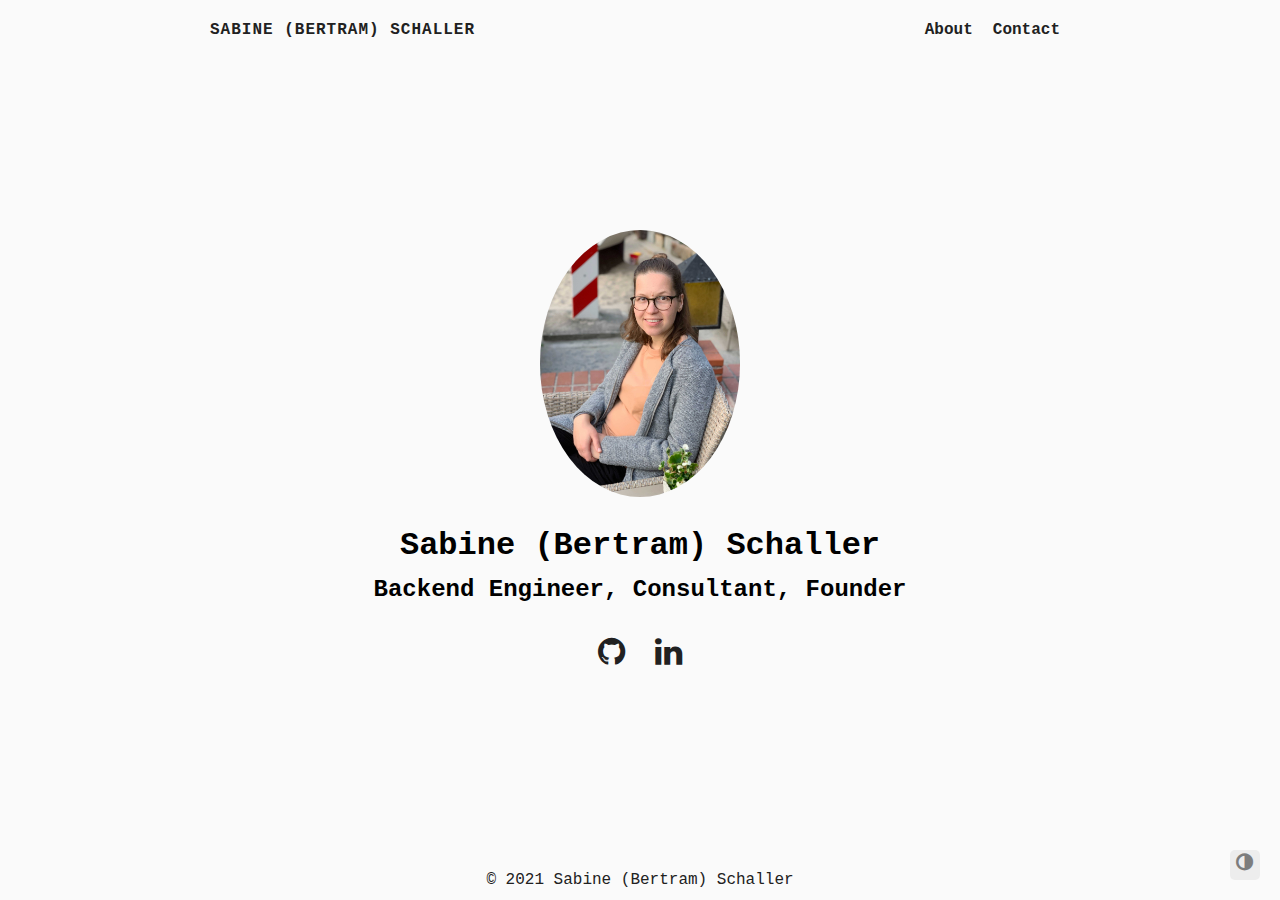
<file: index.html>
<!DOCTYPE html>
<html lang="en">

  <head>
    <meta charset="utf-8">
    <meta name="viewport" content="width=device-width, initial-scale=1.0">
    <meta http-equiv="Content-Language" content="en">
    

    <meta name="author" content="Sabine (Bertram) Schaller">
    <meta name="description" content="Sabine Schaller&#39;s personal website">
    <meta name="keywords" content="developer,personal">

    <meta name="twitter:card" content="summary"/>
<meta name="twitter:title" content="Sabine (Bertram) Schaller"/>
<meta name="twitter:description" content="Sabine Schaller&#39;s personal website"/>

    <meta property="og:title" content="Sabine (Bertram) Schaller" />
<meta property="og:description" content="Sabine Schaller&#39;s personal website" />
<meta property="og:type" content="website" />
<meta property="og:url" content="http://example.org/" />
<meta property="og:updated_time" content="2021-02-03T20:18:18+01:00" />


    <title>Sabine (Bertram) Schaller</title>

    
      <link rel="canonical" href="http://example.org/">
    

    <link rel="preconnect" href="https://fonts.gstatic.com">
    <link href="https://fonts.googleapis.com/css?family=Lato:400,700%7CMerriweather:300,700%7CSource+Code+Pro:400,700&display=swap" rel="stylesheet">
    <link rel="preload" href="/fonts/forkawesome-webfont.woff2?v=1.1.7" as="font" type="font/woff2" crossorigin>

    
      
      
      <link rel="stylesheet" href="/css/coder.min.f48a4da9bd32cecaff90717ae85529411dd087c10fc0dfca9c9c329c7327e5e1.css" integrity="sha256-9IpNqb0yzsr/kHF66FUpQR3Qh8EPwN/KnJwynHMn5eE=" crossorigin="anonymous" media="screen" />
    

    

    
      
        
        
        <link rel="stylesheet" href="/css/coder-dark.min.89c82b6022b96f77aeb521b240daec4f87ea029d84d1c78b8acd0735b91b3c92.css" integrity="sha256-icgrYCK5b3eutSGyQNrsT4fqAp2E0ceLis0HNbkbPJI=" crossorigin="anonymous" media="screen" />
      
    

    
      <link rel="stylesheet" href="/css/custom.css" />
    

    

    <link rel="icon" type="image/png" href="/img/favicon-32x32.png" sizes="32x32">
    <link rel="icon" type="image/png" href="/img/favicon-16x16.png" sizes="16x16">

    <link rel="apple-touch-icon" href="/images/apple-touch-icon.png">
    <link rel="apple-touch-icon" sizes="180x180" href="/images/apple-touch-icon.png">

    <link rel="alternate" type="application/rss+xml" href="/index.xml" title="Sabine (Bertram) Schaller" />
    

    <meta name="generator" content="Hugo 0.68.3" />
    
  
    <meta name="monetization" content='$ilp.uphold.com/wx88AUrqG2aY'>
  



<link rel="stylesheet" href="https://cdnjs.cloudflare.com/ajax/libs/font-awesome/4.7.0/css/font-awesome.min.css">

<script>
window.onload = function(){

  var monetizationStartEventOccurred = false
  hideContent()

  if (document.monetization){
    document.monetization.addEventListener('monetizationstart', function(event){
      monetizationStartEventOccurred = true
      showContent()
    });
  } else {
    hideContent()
  }

  function hideContent() {
    document.getElementById("exclusiveThanks").style.display = 'none'
    document.getElementById("exclusiveError").style.display = 'block'
    document.getElementById("exclusive").style.display = 'none'
  }

  function showContent() {
    document.getElementById("exclusiveThanks").style.display = 'block'
    document.getElementById("exclusiveError").style.display = 'none'
    document.getElementById("exclusive").style.display = 'block'
  }
}
</script>
  </head>

  
  
    
  
  <body class="colorscheme-auto"
        onload=""
  >
    
<div class="float-container">
    <a id="dark-mode-toggle" class="colorscheme-toggle">
        <i class="fa fa-adjust fa-fw" aria-hidden="true"></i>
    </a>
</div>


    <main class="wrapper">
      <nav class="navigation">
  <section class="container">
    <a class="navigation-title" href="/">
      Sabine (Bertram) Schaller
    </a>
    
      <input type="checkbox" id="menu-toggle" />
      <label class="menu-button float-right" for="menu-toggle">
        <i class="fa fa-bars fa-fw" aria-hidden="true"></i>
      </label>
      <ul class="navigation-list">
        
          
            <li class="navigation-item">
              <a class="navigation-link" href="/about/">About</a>
            </li>
          
            <li class="navigation-item">
              <a class="navigation-link" href="/contact/">Contact</a>
            </li>
          
        
        
      </ul>
    
  </section>
</nav>


      <div class="content">
        
  <section class="container centered">
  <div class="about">
    
      
        <div class="avatar"><img src="/img/sabines-r&amp;d.JPG" alt="avatar"></div>
      
    
    
    <h1>Sabine (Bertram) Schaller</h1>
    <h2>Backend Engineer, Consultant, Founder</h2>
    
    <ul>
      
        
          <li>
            <a href="https://github.com/sabinebertram/" aria-label="Github"   >
              <i class="fa fa-github fa-2x" aria-hidden="true"></i>
            </a>
          </li>
        
      
        
          <li>
            <a href="https://linkedin.com/in/sabinebertram/" aria-label="LinkedIn"   >
              <i class="fa fa-linkedin fa-2x" aria-hidden="true"></i>
            </a>
          </li>
        
      
    </ul>
    
  </div>
</section>


      </div>

      
  <footer class="footer">
    <section class="container">
      
      
        ©
        
        2021
         Sabine (Bertram) Schaller 
      
      
      
    </section>
  </footer>


    </main>

    
      
        
        <script src="/js/dark-mode.min.0213e1773e6d1c5a644f847c67a6f8abac49a3776e2976f6008038af8c5b76a1.js"></script>
      
    

    

    

    

    

    

    

    
  </body>

</html>
</file>
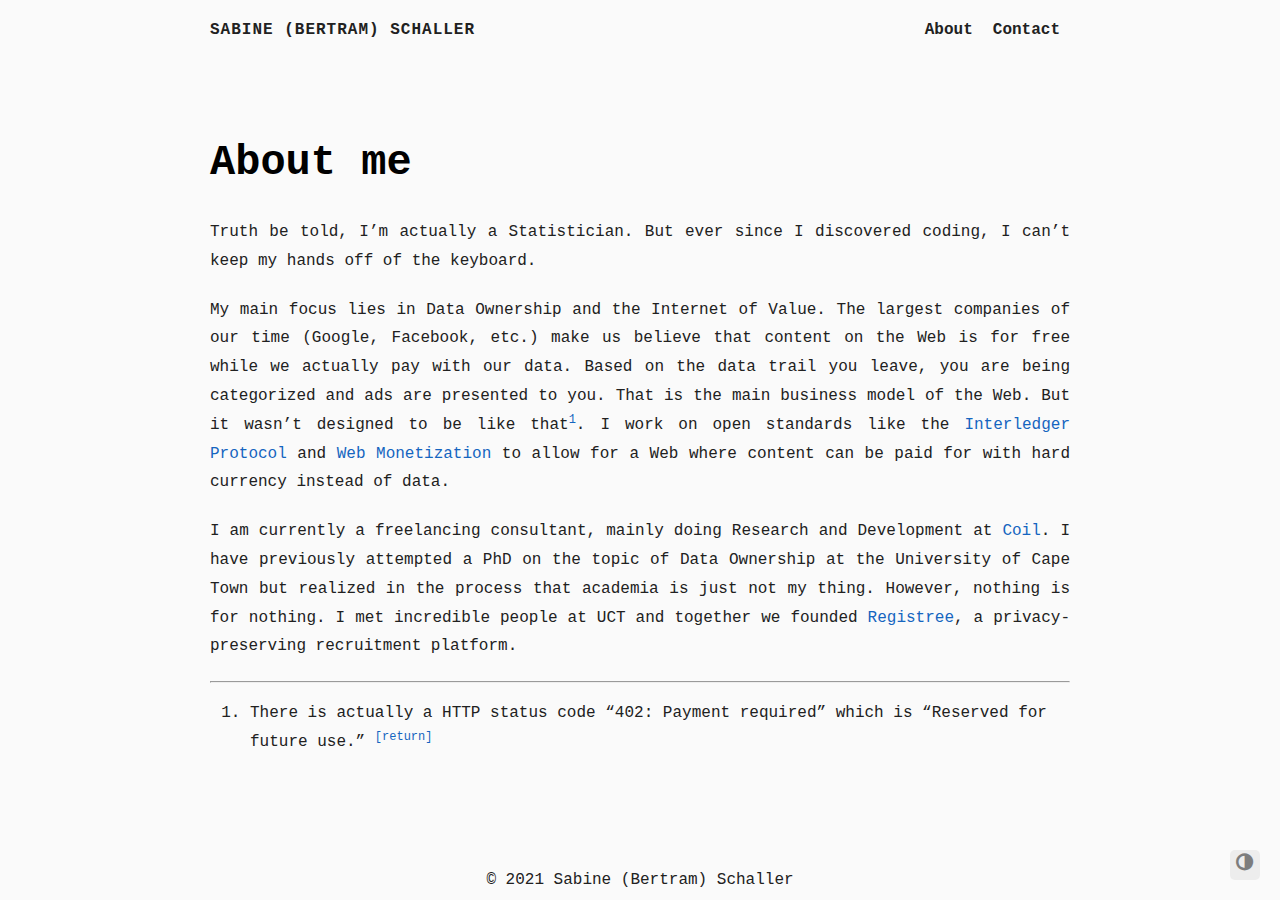
<file: about/index.html>
<!DOCTYPE html>
<html lang="en">

  <head>
    <meta charset="utf-8">
    <meta name="viewport" content="width=device-width, initial-scale=1.0">
    <meta http-equiv="Content-Language" content="en">
    

    <meta name="author" content="Sabine (Bertram) Schaller">
    <meta name="description" content="Truth be told, I&rsquo;m actually a Statistician. But ever since I discovered coding, I can&rsquo;t keep my hands off of the keyboard.
My main focus lies in Data Ownership and the Internet of Value. The largest companies of our time (Google, Facebook, etc.) make us believe that content on the Web is for free while we actually pay with our data. Based on the data trail you leave, you are being categorized and ads are presented to you.">
    <meta name="keywords" content="developer,personal">

    <meta name="twitter:card" content="summary"/>
<meta name="twitter:title" content="About me"/>
<meta name="twitter:description" content="Truth be told, I&rsquo;m actually a Statistician. But ever since I discovered coding, I can&rsquo;t keep my hands off of the keyboard.
My main focus lies in Data Ownership and the Internet of Value. The largest companies of our time (Google, Facebook, etc.) make us believe that content on the Web is for free while we actually pay with our data. Based on the data trail you leave, you are being categorized and ads are presented to you."/>

    <meta property="og:title" content="About me" />
<meta property="og:description" content="Truth be told, I&rsquo;m actually a Statistician. But ever since I discovered coding, I can&rsquo;t keep my hands off of the keyboard.
My main focus lies in Data Ownership and the Internet of Value. The largest companies of our time (Google, Facebook, etc.) make us believe that content on the Web is for free while we actually pay with our data. Based on the data trail you leave, you are being categorized and ads are presented to you." />
<meta property="og:type" content="article" />
<meta property="og:url" content="http://example.org/about/" />
<meta property="article:published_time" content="2021-02-03T20:11:05+01:00" />
<meta property="article:modified_time" content="2021-02-03T20:11:05+01:00" />


    <title>
  About me · Sabine (Bertram) Schaller
</title>

    
      <link rel="canonical" href="http://example.org/about/">
    

    <link rel="preconnect" href="https://fonts.gstatic.com">
    <link href="https://fonts.googleapis.com/css?family=Lato:400,700%7CMerriweather:300,700%7CSource+Code+Pro:400,700&display=swap" rel="stylesheet">
    <link rel="preload" href="/fonts/forkawesome-webfont.woff2?v=1.1.7" as="font" type="font/woff2" crossorigin>

    
      
      
      <link rel="stylesheet" href="/css/coder.min.f48a4da9bd32cecaff90717ae85529411dd087c10fc0dfca9c9c329c7327e5e1.css" integrity="sha256-9IpNqb0yzsr/kHF66FUpQR3Qh8EPwN/KnJwynHMn5eE=" crossorigin="anonymous" media="screen" />
    

    

    
      
        
        
        <link rel="stylesheet" href="/css/coder-dark.min.89c82b6022b96f77aeb521b240daec4f87ea029d84d1c78b8acd0735b91b3c92.css" integrity="sha256-icgrYCK5b3eutSGyQNrsT4fqAp2E0ceLis0HNbkbPJI=" crossorigin="anonymous" media="screen" />
      
    

    
      <link rel="stylesheet" href="/css/custom.css" />
    

    

    <link rel="icon" type="image/png" href="/img/favicon-32x32.png" sizes="32x32">
    <link rel="icon" type="image/png" href="/img/favicon-16x16.png" sizes="16x16">

    <link rel="apple-touch-icon" href="/images/apple-touch-icon.png">
    <link rel="apple-touch-icon" sizes="180x180" href="/images/apple-touch-icon.png">

    

    <meta name="generator" content="Hugo 0.68.3" />
  </head>

  
  
    
  
  <body class="colorscheme-auto"
        onload=""
  >
    
<div class="float-container">
    <a id="dark-mode-toggle" class="colorscheme-toggle">
        <i class="fa fa-adjust fa-fw" aria-hidden="true"></i>
    </a>
</div>


    <main class="wrapper">
      <nav class="navigation">
  <section class="container">
    <a class="navigation-title" href="/">
      Sabine (Bertram) Schaller
    </a>
    
      <input type="checkbox" id="menu-toggle" />
      <label class="menu-button float-right" for="menu-toggle">
        <i class="fa fa-bars fa-fw" aria-hidden="true"></i>
      </label>
      <ul class="navigation-list">
        
          
            <li class="navigation-item">
              <a class="navigation-link" href="/about/">About</a>
            </li>
          
            <li class="navigation-item">
              <a class="navigation-link" href="/contact/">Contact</a>
            </li>
          
        
        
      </ul>
    
  </section>
</nav>


      <div class="content">
        
  <section class="container page">
  <article>
    <header>
      <h1 class="title">
        <a class="title-link" href="http://example.org/about/">
          About me
        </a>
      </h1>
    </header>

    <p>Truth be told, I&rsquo;m actually a Statistician. But ever since I discovered coding, I can&rsquo;t keep my hands off of the keyboard.</p>

<p>My main focus lies in Data Ownership and the Internet of Value. The largest companies of our time (Google, Facebook, etc.) make us believe that content on the Web is for free while we actually pay with our data. Based on the data trail you leave, you are being categorized and ads are presented to you. That is the main business model of the Web. But it wasn&rsquo;t designed to be like that<sup class="footnote-ref" id="fnref:1"><a href="#fn:1">1</a></sup>. I work on open standards like the <a href="https://interledger.org">Interledger Protocol</a> and <a href="https://webmonetization.org">Web Monetization</a> to allow for a Web where content can be paid for with hard currency instead of data.</p>

<p>I am currently a freelancing consultant, mainly doing Research and Development at <a href="https://coil.com">Coil</a>. I have previously attempted a PhD on the topic of Data Ownership at the University of Cape Town but realized in the process that academia is just not my thing. However, nothing is for nothing. I met incredible people at UCT and together we founded <a href="https://registree.io">Registree</a>, a privacy-preserving recruitment platform.</p>
<div class="footnotes">

<hr />

<ol>
<li id="fn:1">There is actually a HTTP status code &ldquo;402: Payment required&rdquo; which is &ldquo;Reserved for future use.&rdquo;
 <a class="footnote-return" href="#fnref:1"><sup>[return]</sup></a></li>
</ol>
</div>

  </article>
</section>

  

      </div>

      
  <footer class="footer">
    <section class="container">
      
      
        ©
        
        2021
         Sabine (Bertram) Schaller 
      
      
      
    </section>
  </footer>


    </main>

    
      
        
        <script src="/js/dark-mode.min.0213e1773e6d1c5a644f847c67a6f8abac49a3776e2976f6008038af8c5b76a1.js"></script>
      
    

    

    

    

    

    

    

    
  </body>

</html>
</file>
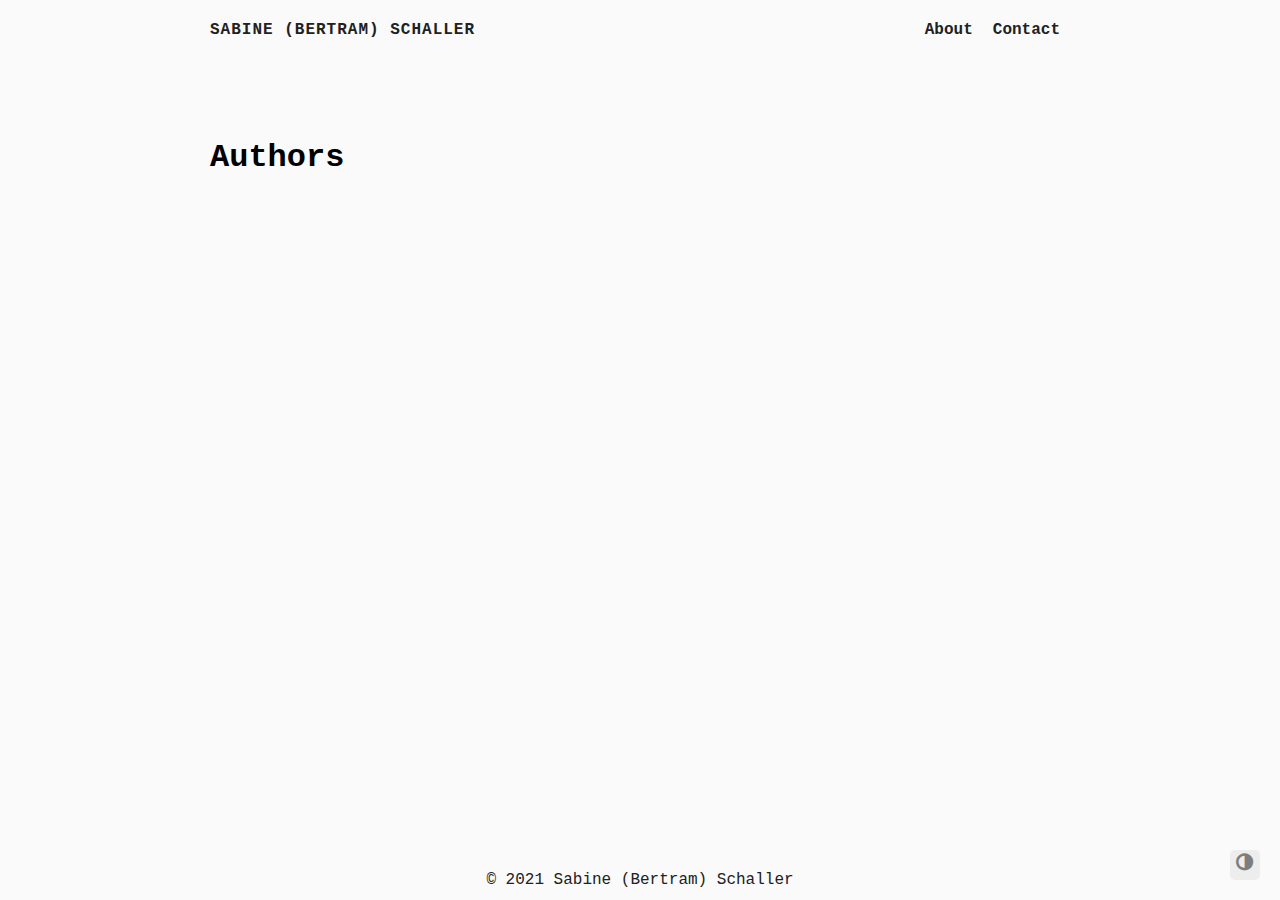
<file: authors/index.html>
<!DOCTYPE html>
<html lang="en">

  <head>
    <meta charset="utf-8">
    <meta name="viewport" content="width=device-width, initial-scale=1.0">
    <meta http-equiv="Content-Language" content="en">
    

    <meta name="author" content="Sabine (Bertram) Schaller">
    <meta name="description" content="Sabine Schaller&#39;s personal website">
    <meta name="keywords" content="developer,personal">

    <meta name="twitter:card" content="summary"/>
<meta name="twitter:title" content="Authors"/>
<meta name="twitter:description" content="Sabine Schaller&#39;s personal website"/>

    <meta property="og:title" content="Authors" />
<meta property="og:description" content="Sabine Schaller&#39;s personal website" />
<meta property="og:type" content="website" />
<meta property="og:url" content="http://example.org/authors/" />



    <title>Authors · Sabine (Bertram) Schaller</title>

    
      <link rel="canonical" href="http://example.org/authors/">
    

    <link rel="preconnect" href="https://fonts.gstatic.com">
    <link href="https://fonts.googleapis.com/css?family=Lato:400,700%7CMerriweather:300,700%7CSource+Code+Pro:400,700&display=swap" rel="stylesheet">
    <link rel="preload" href="/fonts/forkawesome-webfont.woff2?v=1.1.7" as="font" type="font/woff2" crossorigin>

    
      
      
      <link rel="stylesheet" href="/css/coder.min.f48a4da9bd32cecaff90717ae85529411dd087c10fc0dfca9c9c329c7327e5e1.css" integrity="sha256-9IpNqb0yzsr/kHF66FUpQR3Qh8EPwN/KnJwynHMn5eE=" crossorigin="anonymous" media="screen" />
    

    

    
      
        
        
        <link rel="stylesheet" href="/css/coder-dark.min.89c82b6022b96f77aeb521b240daec4f87ea029d84d1c78b8acd0735b91b3c92.css" integrity="sha256-icgrYCK5b3eutSGyQNrsT4fqAp2E0ceLis0HNbkbPJI=" crossorigin="anonymous" media="screen" />
      
    

    
      <link rel="stylesheet" href="/css/custom.css" />
    

    

    <link rel="icon" type="image/png" href="/img/favicon-32x32.png" sizes="32x32">
    <link rel="icon" type="image/png" href="/img/favicon-16x16.png" sizes="16x16">

    <link rel="apple-touch-icon" href="/images/apple-touch-icon.png">
    <link rel="apple-touch-icon" sizes="180x180" href="/images/apple-touch-icon.png">

    <link rel="alternate" type="application/rss+xml" href="/authors/index.xml" title="Sabine (Bertram) Schaller" />
    

    <meta name="generator" content="Hugo 0.68.3" />
  </head>

  
  
    
  
  <body class="colorscheme-auto"
        onload=""
  >
    
<div class="float-container">
    <a id="dark-mode-toggle" class="colorscheme-toggle">
        <i class="fa fa-adjust fa-fw" aria-hidden="true"></i>
    </a>
</div>


    <main class="wrapper">
      <nav class="navigation">
  <section class="container">
    <a class="navigation-title" href="/">
      Sabine (Bertram) Schaller
    </a>
    
      <input type="checkbox" id="menu-toggle" />
      <label class="menu-button float-right" for="menu-toggle">
        <i class="fa fa-bars fa-fw" aria-hidden="true"></i>
      </label>
      <ul class="navigation-list">
        
          
            <li class="navigation-item">
              <a class="navigation-link" href="/about/">About</a>
            </li>
          
            <li class="navigation-item">
              <a class="navigation-link" href="/contact/">Contact</a>
            </li>
          
        
        
      </ul>
    
  </section>
</nav>


      <div class="content">
        
  <section class="container list">
  <h1 class="title">
    <a class="title-link" href="http://example.org/authors/">Authors</a>
  </h1>
  
  <ul>
    
  </ul>
  






</section>


      </div>

      
  <footer class="footer">
    <section class="container">
      
      
        ©
        
        2021
         Sabine (Bertram) Schaller 
      
      
      
    </section>
  </footer>


    </main>

    
      
        
        <script src="/js/dark-mode.min.0213e1773e6d1c5a644f847c67a6f8abac49a3776e2976f6008038af8c5b76a1.js"></script>
      
    

    

    

    

    

    

    

    
  </body>

</html>
</file>
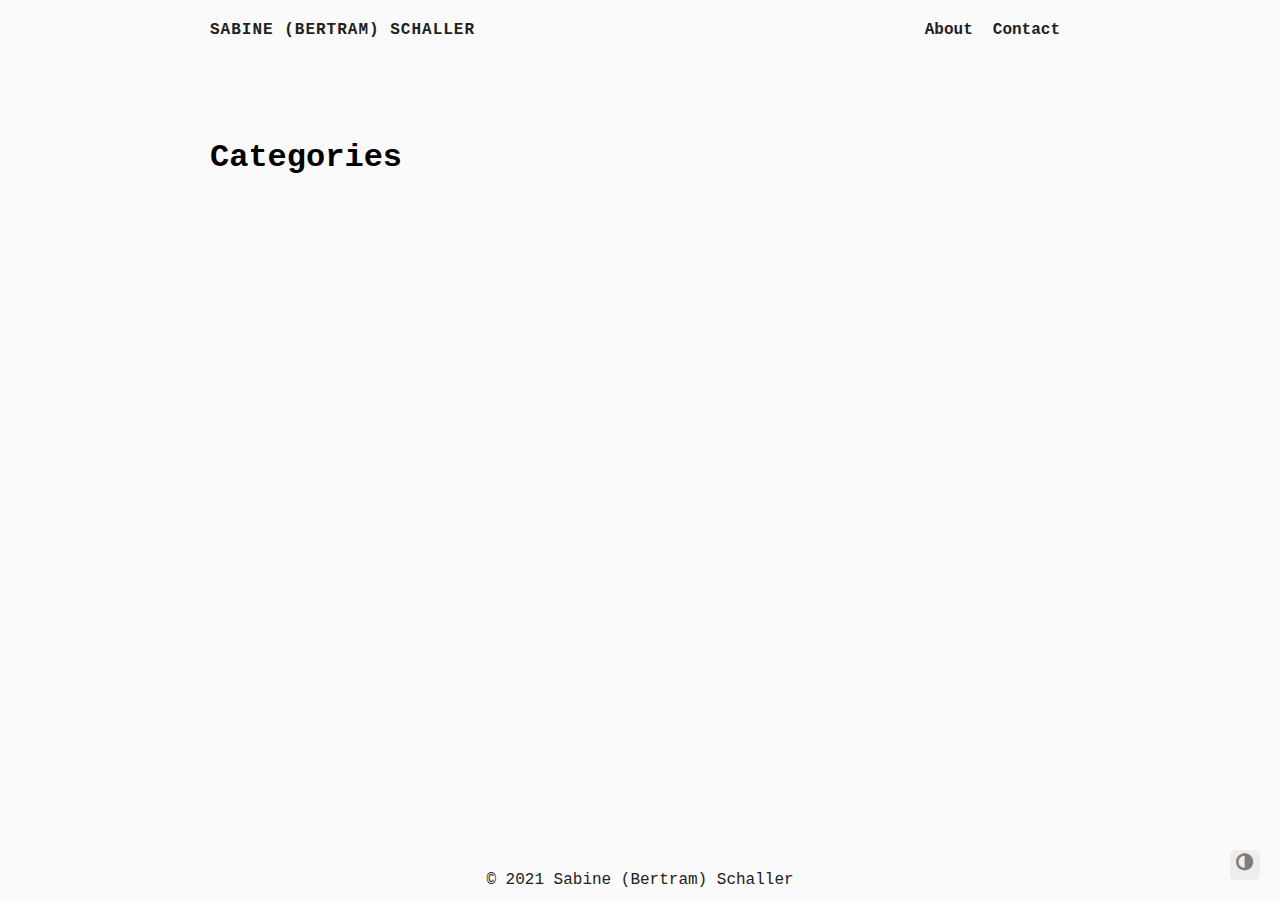
<file: categories/index.html>
<!DOCTYPE html>
<html lang="en">

  <head>
    <meta charset="utf-8">
    <meta name="viewport" content="width=device-width, initial-scale=1.0">
    <meta http-equiv="Content-Language" content="en">
    

    <meta name="author" content="Sabine (Bertram) Schaller">
    <meta name="description" content="Sabine Schaller&#39;s personal website">
    <meta name="keywords" content="developer,personal">

    <meta name="twitter:card" content="summary"/>
<meta name="twitter:title" content="Categories"/>
<meta name="twitter:description" content="Sabine Schaller&#39;s personal website"/>

    <meta property="og:title" content="Categories" />
<meta property="og:description" content="Sabine Schaller&#39;s personal website" />
<meta property="og:type" content="website" />
<meta property="og:url" content="http://example.org/categories/" />



    <title>Categories · Sabine (Bertram) Schaller</title>

    
      <link rel="canonical" href="http://example.org/categories/">
    

    <link rel="preconnect" href="https://fonts.gstatic.com">
    <link href="https://fonts.googleapis.com/css?family=Lato:400,700%7CMerriweather:300,700%7CSource+Code+Pro:400,700&display=swap" rel="stylesheet">
    <link rel="preload" href="/fonts/forkawesome-webfont.woff2?v=1.1.7" as="font" type="font/woff2" crossorigin>

    
      
      
      <link rel="stylesheet" href="/css/coder.min.f48a4da9bd32cecaff90717ae85529411dd087c10fc0dfca9c9c329c7327e5e1.css" integrity="sha256-9IpNqb0yzsr/kHF66FUpQR3Qh8EPwN/KnJwynHMn5eE=" crossorigin="anonymous" media="screen" />
    

    

    
      
        
        
        <link rel="stylesheet" href="/css/coder-dark.min.89c82b6022b96f77aeb521b240daec4f87ea029d84d1c78b8acd0735b91b3c92.css" integrity="sha256-icgrYCK5b3eutSGyQNrsT4fqAp2E0ceLis0HNbkbPJI=" crossorigin="anonymous" media="screen" />
      
    

    
      <link rel="stylesheet" href="/css/custom.css" />
    

    

    <link rel="icon" type="image/png" href="/img/favicon-32x32.png" sizes="32x32">
    <link rel="icon" type="image/png" href="/img/favicon-16x16.png" sizes="16x16">

    <link rel="apple-touch-icon" href="/images/apple-touch-icon.png">
    <link rel="apple-touch-icon" sizes="180x180" href="/images/apple-touch-icon.png">

    <link rel="alternate" type="application/rss+xml" href="/categories/index.xml" title="Sabine (Bertram) Schaller" />
    

    <meta name="generator" content="Hugo 0.68.3" />
  </head>

  
  
    
  
  <body class="colorscheme-auto"
        onload=""
  >
    
<div class="float-container">
    <a id="dark-mode-toggle" class="colorscheme-toggle">
        <i class="fa fa-adjust fa-fw" aria-hidden="true"></i>
    </a>
</div>


    <main class="wrapper">
      <nav class="navigation">
  <section class="container">
    <a class="navigation-title" href="/">
      Sabine (Bertram) Schaller
    </a>
    
      <input type="checkbox" id="menu-toggle" />
      <label class="menu-button float-right" for="menu-toggle">
        <i class="fa fa-bars fa-fw" aria-hidden="true"></i>
      </label>
      <ul class="navigation-list">
        
          
            <li class="navigation-item">
              <a class="navigation-link" href="/about/">About</a>
            </li>
          
            <li class="navigation-item">
              <a class="navigation-link" href="/contact/">Contact</a>
            </li>
          
        
        
      </ul>
    
  </section>
</nav>


      <div class="content">
        
  <section class="container list">
  <h1 class="title">
    <a class="title-link" href="http://example.org/categories/">Categories</a>
  </h1>
  
  <ul>
    
  </ul>
  






</section>


      </div>

      
  <footer class="footer">
    <section class="container">
      
      
        ©
        
        2021
         Sabine (Bertram) Schaller 
      
      
      
    </section>
  </footer>


    </main>

    
      
        
        <script src="/js/dark-mode.min.0213e1773e6d1c5a644f847c67a6f8abac49a3776e2976f6008038af8c5b76a1.js"></script>
      
    

    

    

    

    

    

    

    
  </body>

</html>
</file>
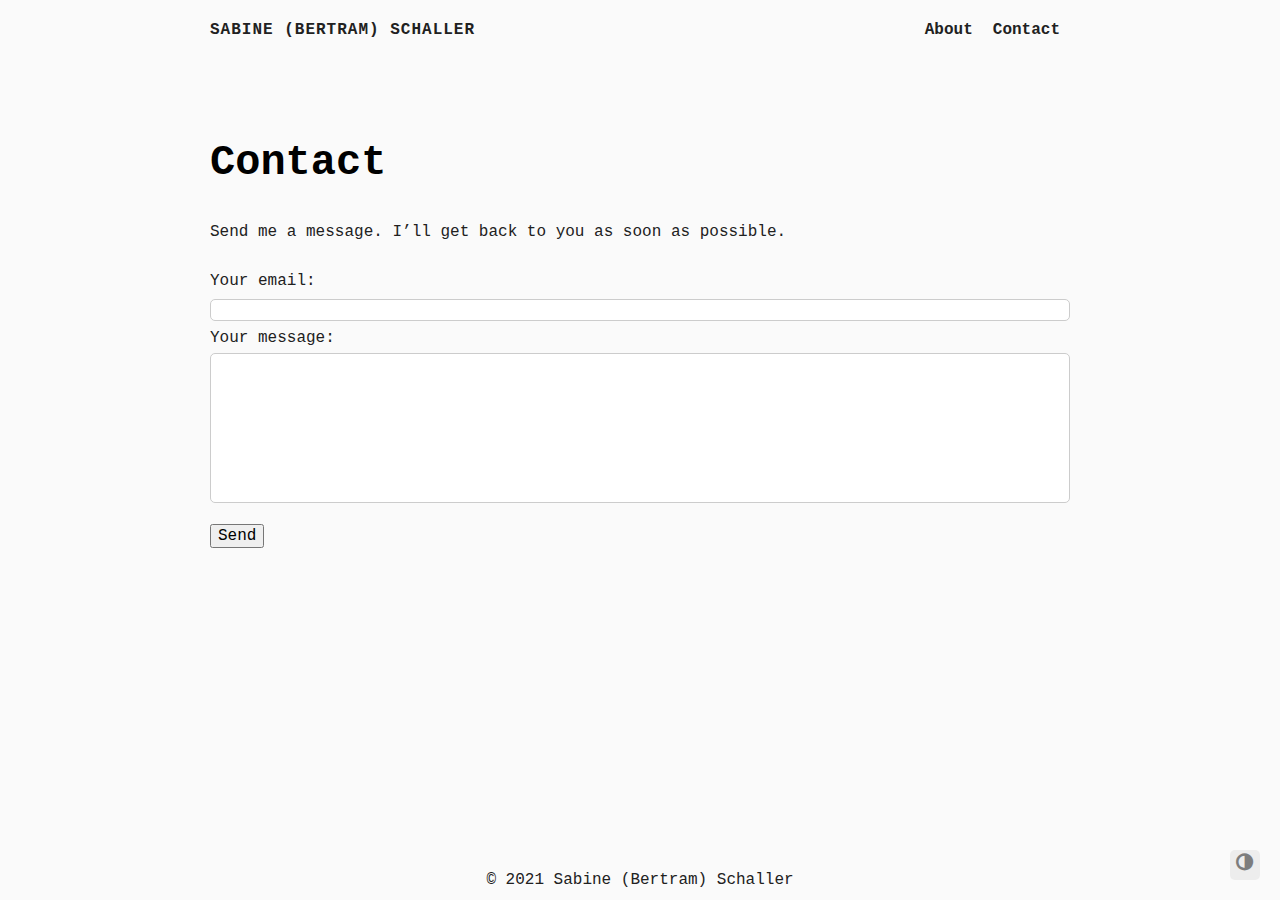
<file: contact/index.html>
<!DOCTYPE html>
<html lang="en">

  <head>
    <meta charset="utf-8">
    <meta name="viewport" content="width=device-width, initial-scale=1.0">
    <meta http-equiv="Content-Language" content="en">
    

    <meta name="author" content="Sabine (Bertram) Schaller">
    <meta name="description" content="Send me a message. I&rsquo;ll get back to you as soon as possible.
 Your email:
Your message:
    function submitAndClear() { document.getElementById(&#34;contact&#34;).submit(); document.getElementById(&#34;contact&#34;).reset(); }  ">
    <meta name="keywords" content="developer,personal">

    <meta name="twitter:card" content="summary"/>
<meta name="twitter:title" content="Contact"/>
<meta name="twitter:description" content="Send me a message. I&rsquo;ll get back to you as soon as possible.
 Your email:
Your message:
    function submitAndClear() { document.getElementById(&#34;contact&#34;).submit(); document.getElementById(&#34;contact&#34;).reset(); }  "/>

    <meta property="og:title" content="Contact" />
<meta property="og:description" content="Send me a message. I&rsquo;ll get back to you as soon as possible.
 Your email:
Your message:
    function submitAndClear() { document.getElementById(&#34;contact&#34;).submit(); document.getElementById(&#34;contact&#34;).reset(); }  " />
<meta property="og:type" content="article" />
<meta property="og:url" content="http://example.org/contact/" />
<meta property="article:published_time" content="2021-02-03T20:18:18+01:00" />
<meta property="article:modified_time" content="2021-02-03T20:18:18+01:00" />


    <title>
  Contact · Sabine (Bertram) Schaller
</title>

    
      <link rel="canonical" href="http://example.org/contact/">
    

    <link rel="preconnect" href="https://fonts.gstatic.com">
    <link href="https://fonts.googleapis.com/css?family=Lato:400,700%7CMerriweather:300,700%7CSource+Code+Pro:400,700&display=swap" rel="stylesheet">
    <link rel="preload" href="/fonts/forkawesome-webfont.woff2?v=1.1.7" as="font" type="font/woff2" crossorigin>

    
      
      
      <link rel="stylesheet" href="/css/coder.min.f48a4da9bd32cecaff90717ae85529411dd087c10fc0dfca9c9c329c7327e5e1.css" integrity="sha256-9IpNqb0yzsr/kHF66FUpQR3Qh8EPwN/KnJwynHMn5eE=" crossorigin="anonymous" media="screen" />
    

    

    
      
        
        
        <link rel="stylesheet" href="/css/coder-dark.min.89c82b6022b96f77aeb521b240daec4f87ea029d84d1c78b8acd0735b91b3c92.css" integrity="sha256-icgrYCK5b3eutSGyQNrsT4fqAp2E0ceLis0HNbkbPJI=" crossorigin="anonymous" media="screen" />
      
    

    
      <link rel="stylesheet" href="/css/custom.css" />
    

    

    <link rel="icon" type="image/png" href="/img/favicon-32x32.png" sizes="32x32">
    <link rel="icon" type="image/png" href="/img/favicon-16x16.png" sizes="16x16">

    <link rel="apple-touch-icon" href="/images/apple-touch-icon.png">
    <link rel="apple-touch-icon" sizes="180x180" href="/images/apple-touch-icon.png">

    

    <meta name="generator" content="Hugo 0.68.3" />
  </head>

  
  
    
  
  <body class="colorscheme-auto"
        onload=""
  >
    
<div class="float-container">
    <a id="dark-mode-toggle" class="colorscheme-toggle">
        <i class="fa fa-adjust fa-fw" aria-hidden="true"></i>
    </a>
</div>


    <main class="wrapper">
      <nav class="navigation">
  <section class="container">
    <a class="navigation-title" href="/">
      Sabine (Bertram) Schaller
    </a>
    
      <input type="checkbox" id="menu-toggle" />
      <label class="menu-button float-right" for="menu-toggle">
        <i class="fa fa-bars fa-fw" aria-hidden="true"></i>
      </label>
      <ul class="navigation-list">
        
          
            <li class="navigation-item">
              <a class="navigation-link" href="/about/">About</a>
            </li>
          
            <li class="navigation-item">
              <a class="navigation-link" href="/contact/">Contact</a>
            </li>
          
        
        
      </ul>
    
  </section>
</nav>


      <div class="content">
        
  <section class="container page">
  <article>
    <header>
      <h1 class="title">
        <a class="title-link" href="http://example.org/contact/">
          Contact
        </a>
      </h1>
    </header>

    <p>Send me a message. I&rsquo;ll get back to you as soon as possible.</p>

<div>
  <form
    id="contact"
    action="https://formspree.io/f/maylkjgr"
    method="POST"
  >
    <label for="_replyto">Your email:</label><br>
    <input type="text" id="_replyto" name="_replyto">
    <label for="message">Your message:</label><br>
    <textarea id="message" name="message"></textarea>
    <input id="submit" type="button" onclick="submitAndClear()" value="Send">
  </form>
</div>

<script>
  function submitAndClear() {
    document.getElementById("contact").submit(); 
    document.getElementById("contact").reset();
  }
</script>

  </article>
</section>

  

      </div>

      
  <footer class="footer">
    <section class="container">
      
      
        ©
        
        2021
         Sabine (Bertram) Schaller 
      
      
      
    </section>
  </footer>


    </main>

    
      
        
        <script src="/js/dark-mode.min.0213e1773e6d1c5a644f847c67a6f8abac49a3776e2976f6008038af8c5b76a1.js"></script>
      
    

    

    

    

    

    

    

    
  </body>

</html>
</file>
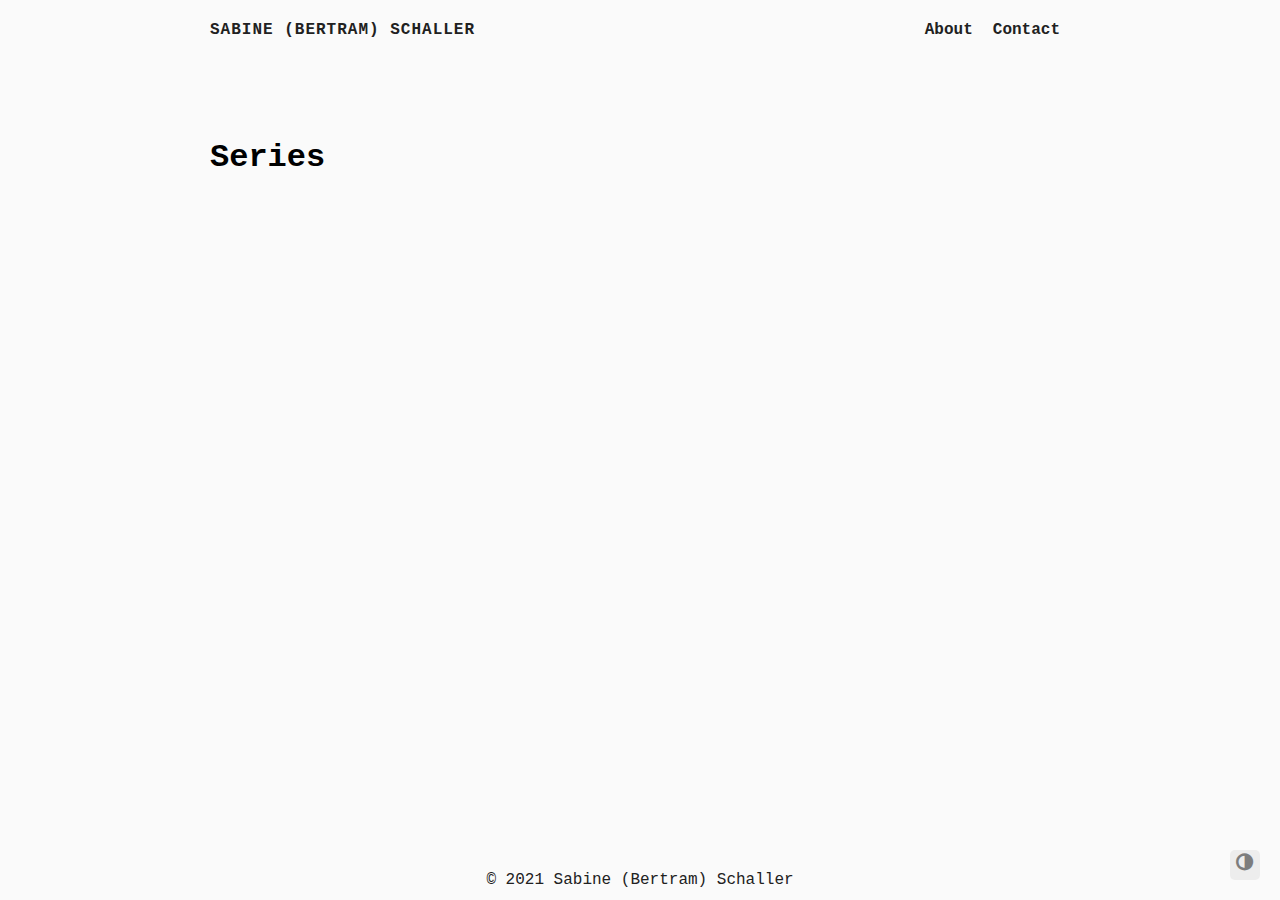
<file: series/index.html>
<!DOCTYPE html>
<html lang="en">

  <head>
    <meta charset="utf-8">
    <meta name="viewport" content="width=device-width, initial-scale=1.0">
    <meta http-equiv="Content-Language" content="en">
    

    <meta name="author" content="Sabine (Bertram) Schaller">
    <meta name="description" content="Sabine Schaller&#39;s personal website">
    <meta name="keywords" content="developer,personal">

    <meta name="twitter:card" content="summary"/>
<meta name="twitter:title" content="Series"/>
<meta name="twitter:description" content="Sabine Schaller&#39;s personal website"/>

    <meta property="og:title" content="Series" />
<meta property="og:description" content="Sabine Schaller&#39;s personal website" />
<meta property="og:type" content="website" />
<meta property="og:url" content="http://example.org/series/" />



    <title>Series · Sabine (Bertram) Schaller</title>

    
      <link rel="canonical" href="http://example.org/series/">
    

    <link rel="preconnect" href="https://fonts.gstatic.com">
    <link href="https://fonts.googleapis.com/css?family=Lato:400,700%7CMerriweather:300,700%7CSource+Code+Pro:400,700&display=swap" rel="stylesheet">
    <link rel="preload" href="/fonts/forkawesome-webfont.woff2?v=1.1.7" as="font" type="font/woff2" crossorigin>

    
      
      
      <link rel="stylesheet" href="/css/coder.min.f48a4da9bd32cecaff90717ae85529411dd087c10fc0dfca9c9c329c7327e5e1.css" integrity="sha256-9IpNqb0yzsr/kHF66FUpQR3Qh8EPwN/KnJwynHMn5eE=" crossorigin="anonymous" media="screen" />
    

    

    
      
        
        
        <link rel="stylesheet" href="/css/coder-dark.min.89c82b6022b96f77aeb521b240daec4f87ea029d84d1c78b8acd0735b91b3c92.css" integrity="sha256-icgrYCK5b3eutSGyQNrsT4fqAp2E0ceLis0HNbkbPJI=" crossorigin="anonymous" media="screen" />
      
    

    
      <link rel="stylesheet" href="/css/custom.css" />
    

    

    <link rel="icon" type="image/png" href="/img/favicon-32x32.png" sizes="32x32">
    <link rel="icon" type="image/png" href="/img/favicon-16x16.png" sizes="16x16">

    <link rel="apple-touch-icon" href="/images/apple-touch-icon.png">
    <link rel="apple-touch-icon" sizes="180x180" href="/images/apple-touch-icon.png">

    <link rel="alternate" type="application/rss+xml" href="/series/index.xml" title="Sabine (Bertram) Schaller" />
    

    <meta name="generator" content="Hugo 0.68.3" />
  </head>

  
  
    
  
  <body class="colorscheme-auto"
        onload=""
  >
    
<div class="float-container">
    <a id="dark-mode-toggle" class="colorscheme-toggle">
        <i class="fa fa-adjust fa-fw" aria-hidden="true"></i>
    </a>
</div>


    <main class="wrapper">
      <nav class="navigation">
  <section class="container">
    <a class="navigation-title" href="/">
      Sabine (Bertram) Schaller
    </a>
    
      <input type="checkbox" id="menu-toggle" />
      <label class="menu-button float-right" for="menu-toggle">
        <i class="fa fa-bars fa-fw" aria-hidden="true"></i>
      </label>
      <ul class="navigation-list">
        
          
            <li class="navigation-item">
              <a class="navigation-link" href="/about/">About</a>
            </li>
          
            <li class="navigation-item">
              <a class="navigation-link" href="/contact/">Contact</a>
            </li>
          
        
        
      </ul>
    
  </section>
</nav>


      <div class="content">
        
  <section class="container list">
  <h1 class="title">
    <a class="title-link" href="http://example.org/series/">Series</a>
  </h1>
  
  <ul>
    
  </ul>
  






</section>


      </div>

      
  <footer class="footer">
    <section class="container">
      
      
        ©
        
        2021
         Sabine (Bertram) Schaller 
      
      
      
    </section>
  </footer>


    </main>

    
      
        
        <script src="/js/dark-mode.min.0213e1773e6d1c5a644f847c67a6f8abac49a3776e2976f6008038af8c5b76a1.js"></script>
      
    

    

    

    

    

    

    

    
  </body>

</html>
</file>
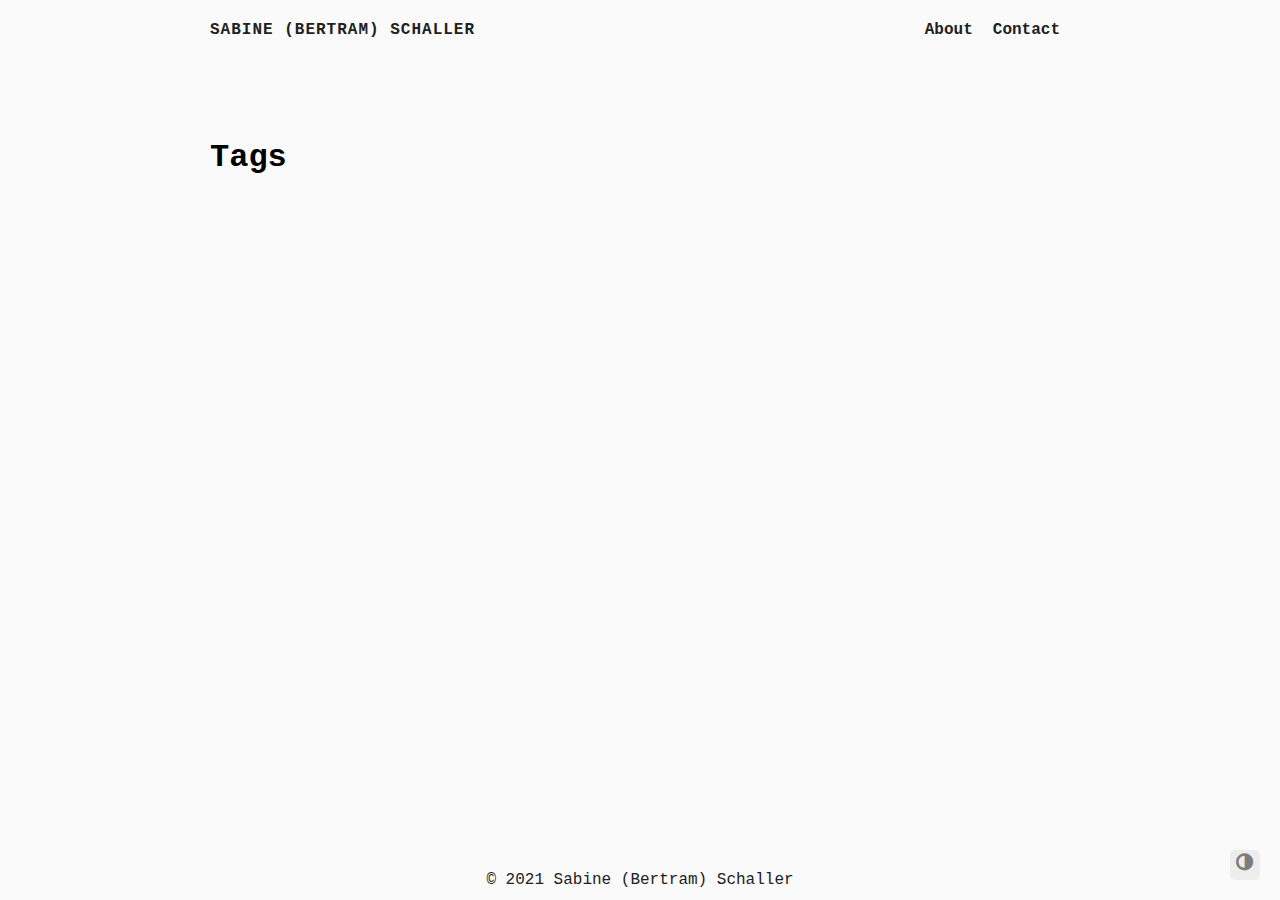
<file: tags/index.html>
<!DOCTYPE html>
<html lang="en">

  <head>
    <meta charset="utf-8">
    <meta name="viewport" content="width=device-width, initial-scale=1.0">
    <meta http-equiv="Content-Language" content="en">
    

    <meta name="author" content="Sabine (Bertram) Schaller">
    <meta name="description" content="Sabine Schaller&#39;s personal website">
    <meta name="keywords" content="developer,personal">

    <meta name="twitter:card" content="summary"/>
<meta name="twitter:title" content="Tags"/>
<meta name="twitter:description" content="Sabine Schaller&#39;s personal website"/>

    <meta property="og:title" content="Tags" />
<meta property="og:description" content="Sabine Schaller&#39;s personal website" />
<meta property="og:type" content="website" />
<meta property="og:url" content="http://example.org/tags/" />



    <title>Tags · Sabine (Bertram) Schaller</title>

    
      <link rel="canonical" href="http://example.org/tags/">
    

    <link rel="preconnect" href="https://fonts.gstatic.com">
    <link href="https://fonts.googleapis.com/css?family=Lato:400,700%7CMerriweather:300,700%7CSource+Code+Pro:400,700&display=swap" rel="stylesheet">
    <link rel="preload" href="/fonts/forkawesome-webfont.woff2?v=1.1.7" as="font" type="font/woff2" crossorigin>

    
      
      
      <link rel="stylesheet" href="/css/coder.min.f48a4da9bd32cecaff90717ae85529411dd087c10fc0dfca9c9c329c7327e5e1.css" integrity="sha256-9IpNqb0yzsr/kHF66FUpQR3Qh8EPwN/KnJwynHMn5eE=" crossorigin="anonymous" media="screen" />
    

    

    
      
        
        
        <link rel="stylesheet" href="/css/coder-dark.min.89c82b6022b96f77aeb521b240daec4f87ea029d84d1c78b8acd0735b91b3c92.css" integrity="sha256-icgrYCK5b3eutSGyQNrsT4fqAp2E0ceLis0HNbkbPJI=" crossorigin="anonymous" media="screen" />
      
    

    
      <link rel="stylesheet" href="/css/custom.css" />
    

    

    <link rel="icon" type="image/png" href="/img/favicon-32x32.png" sizes="32x32">
    <link rel="icon" type="image/png" href="/img/favicon-16x16.png" sizes="16x16">

    <link rel="apple-touch-icon" href="/images/apple-touch-icon.png">
    <link rel="apple-touch-icon" sizes="180x180" href="/images/apple-touch-icon.png">

    <link rel="alternate" type="application/rss+xml" href="/tags/index.xml" title="Sabine (Bertram) Schaller" />
    

    <meta name="generator" content="Hugo 0.68.3" />
  </head>

  
  
    
  
  <body class="colorscheme-auto"
        onload=""
  >
    
<div class="float-container">
    <a id="dark-mode-toggle" class="colorscheme-toggle">
        <i class="fa fa-adjust fa-fw" aria-hidden="true"></i>
    </a>
</div>


    <main class="wrapper">
      <nav class="navigation">
  <section class="container">
    <a class="navigation-title" href="/">
      Sabine (Bertram) Schaller
    </a>
    
      <input type="checkbox" id="menu-toggle" />
      <label class="menu-button float-right" for="menu-toggle">
        <i class="fa fa-bars fa-fw" aria-hidden="true"></i>
      </label>
      <ul class="navigation-list">
        
          
            <li class="navigation-item">
              <a class="navigation-link" href="/about/">About</a>
            </li>
          
            <li class="navigation-item">
              <a class="navigation-link" href="/contact/">Contact</a>
            </li>
          
        
        
      </ul>
    
  </section>
</nav>


      <div class="content">
        
  <section class="container list">
  <h1 class="title">
    <a class="title-link" href="http://example.org/tags/">Tags</a>
  </h1>
  
  <ul>
    
  </ul>
  






</section>


      </div>

      
  <footer class="footer">
    <section class="container">
      
      
        ©
        
        2021
         Sabine (Bertram) Schaller 
      
      
      
    </section>
  </footer>


    </main>

    
      
        
        <script src="/js/dark-mode.min.0213e1773e6d1c5a644f847c67a6f8abac49a3776e2976f6008038af8c5b76a1.js"></script>
      
    

    

    

    

    

    

    

    
  </body>

</html>
</file>
<file: css/coder-dark.min.89c82b6022b96f77aeb521b240daec4f87ea029d84d1c78b8acd0735b91b3c92.css>
body.colorscheme-dark{color:#dadada;background-color:#212121}body.colorscheme-dark a{color:#42a5f5}body.colorscheme-dark h1,body.colorscheme-dark h2,body.colorscheme-dark h3,body.colorscheme-dark h4,body.colorscheme-dark h5,body.colorscheme-dark h6{color:#dadada}body.colorscheme-dark h1:hover .heading-link,body.colorscheme-dark h2:hover .heading-link,body.colorscheme-dark h3:hover .heading-link,body.colorscheme-dark h4:hover .heading-link,body.colorscheme-dark h5:hover .heading-link,body.colorscheme-dark h6:hover .heading-link{visibility:visible}body.colorscheme-dark h1 .heading-link,body.colorscheme-dark h2 .heading-link,body.colorscheme-dark h3 .heading-link,body.colorscheme-dark h4 .heading-link,body.colorscheme-dark h5 .heading-link,body.colorscheme-dark h6 .heading-link{color:#42a5f5;font-weight:inherit;text-decoration:none;font-size:80%;visibility:hidden}body.colorscheme-dark h1 .title-link,body.colorscheme-dark h2 .title-link,body.colorscheme-dark h3 .title-link,body.colorscheme-dark h4 .title-link,body.colorscheme-dark h5 .title-link,body.colorscheme-dark h6 .title-link{color:inherit;font-weight:inherit;text-decoration:none}body.colorscheme-dark code{background-color:#424242;color:#dadada}body.colorscheme-dark pre code{background-color:inherit;color:inherit}body.colorscheme-dark blockquote{border-left:2px solid #424242}body.colorscheme-dark table td,body.colorscheme-dark table th{border:2px solid #dadada}@media(prefers-color-scheme:dark){body.colorscheme-auto{color:#dadada;background-color:#212121}body.colorscheme-auto a{color:#42a5f5}body.colorscheme-auto h1,body.colorscheme-auto h2,body.colorscheme-auto h3,body.colorscheme-auto h4,body.colorscheme-auto h5,body.colorscheme-auto h6{color:#dadada}body.colorscheme-auto h1:hover .heading-link,body.colorscheme-auto h2:hover .heading-link,body.colorscheme-auto h3:hover .heading-link,body.colorscheme-auto h4:hover .heading-link,body.colorscheme-auto h5:hover .heading-link,body.colorscheme-auto h6:hover .heading-link{visibility:visible}body.colorscheme-auto h1 .heading-link,body.colorscheme-auto h2 .heading-link,body.colorscheme-auto h3 .heading-link,body.colorscheme-auto h4 .heading-link,body.colorscheme-auto h5 .heading-link,body.colorscheme-auto h6 .heading-link{color:#42a5f5;font-weight:inherit;text-decoration:none;font-size:80%;visibility:hidden}body.colorscheme-auto h1 .title-link,body.colorscheme-auto h2 .title-link,body.colorscheme-auto h3 .title-link,body.colorscheme-auto h4 .title-link,body.colorscheme-auto h5 .title-link,body.colorscheme-auto h6 .title-link{color:inherit;font-weight:inherit;text-decoration:none}body.colorscheme-auto code{background-color:#424242;color:#dadada}body.colorscheme-auto pre code{background-color:inherit;color:inherit}body.colorscheme-auto blockquote{border-left:2px solid #424242}body.colorscheme-auto table td,body.colorscheme-auto table th{border:2px solid #dadada}}body.colorscheme-dark .content .list ul li .title{color:#dadada}body.colorscheme-dark .content .list ul li .title:hover,body.colorscheme-dark .content .list ul li .title:focus{color:#42a5f5}body.colorscheme-dark .content .centered .about ul li a{color:#dadada}body.colorscheme-dark .content .centered .about ul li a:hover,body.colorscheme-dark .content .centered .about ul li a:focus{color:#42a5f5}@media(prefers-color-scheme:dark){body.colorscheme-auto .content .list ul li .title{color:#dadada}body.colorscheme-auto .content .list ul li .title:hover,body.colorscheme-auto .content .list ul li .title:focus{color:#42a5f5}body.colorscheme-auto .content .centered .about ul li a{color:#dadada}body.colorscheme-auto .content .centered .about ul li a:hover,body.colorscheme-auto .content .centered .about ul li a:focus{color:#42a5f5}}body.colorscheme-dark .navigation a,body.colorscheme-dark .navigation span{color:#dadada}body.colorscheme-dark .navigation a:hover,body.colorscheme-dark .navigation a:focus{color:#42a5f5}@media only screen and (max-width:768px){body.colorscheme-dark .navigation .navigation-list{background-color:#212121;border-top:solid 2px #424242;border-bottom:solid 2px #424242}}@media only screen and (max-width:768px){body.colorscheme-dark .navigation .navigation-list .menu-separator{border-top:2px solid #dadada}}@media only screen and (max-width:768px){body.colorscheme-dark .navigation #menu-toggle:checked+label>i{color:#424242}}body.colorscheme-dark .navigation i{color:#dadada}body.colorscheme-dark .navigation i:hover,body.colorscheme-dark .navigation i:focus{color:#42a5f5}body.colorscheme-dark .navigation .menu-button i:hover,body.colorscheme-dark .navigation .menu-button i:focus{color:#dadada}@media(prefers-color-scheme:dark){body.colorscheme-auto .navigation a,body.colorscheme-auto .navigation span{color:#dadada}body.colorscheme-auto .navigation a:hover,body.colorscheme-auto .navigation a:focus{color:#42a5f5}}@media only screen and (prefers-color-scheme:dark) and (max-width:768px){body.colorscheme-auto .navigation .navigation-list{background-color:#212121;border-top:solid 2px #424242;border-bottom:solid 2px #424242}}@media only screen and (prefers-color-scheme:dark) and (max-width:768px){body.colorscheme-auto .navigation .navigation-list .menu-separator{border-top:2px solid #dadada}}@media only screen and (prefers-color-scheme:dark) and (max-width:768px){body.colorscheme-auto .navigation #menu-toggle:checked+label>i{color:#424242}}@media(prefers-color-scheme:dark){body.colorscheme-auto .navigation i{color:#dadada}body.colorscheme-auto .navigation i:hover,body.colorscheme-auto .navigation i:focus{color:#42a5f5}body.colorscheme-auto .navigation .menu-button i:hover,body.colorscheme-auto .navigation .menu-button i:focus{color:#dadada}}body.colorscheme-dark .footer a{color:#42a5f5}@media(prefers-color-scheme:dark){body.colorscheme-auto .footer a{color:#42a5f5}}body.colorscheme-dark .float-container a{color:#dadada;background-color:#424242}body.colorscheme-dark .float-container a:hover,body.colorscheme-dark .float-container a:focus{color:#42a5f5}@media only screen and (max-width:768px){body.colorscheme-dark .float-container a:hover,body.colorscheme-dark .float-container a:focus{color:#dadada}}@media(prefers-color-scheme:dark){body.colorscheme-auto .float-container a{color:#dadada;background-color:#424242}body.colorscheme-auto .float-container a:hover,body.colorscheme-auto .float-container a:focus{color:#42a5f5}}@media only screen and (prefers-color-scheme:dark) and (max-width:768px){body.colorscheme-auto .float-container a:hover,body.colorscheme-auto .float-container a:focus{color:#dadada}}
</file>
<file: css/custom.css>
body,
body *,
.navigation a {
  font-family: "Courier New";
}

#_replyto {
  width: 100%;
  box-sizing: border-box;
  border: 1px solid #ccc;
  border-radius: 5px;
}

#message {
  width: 100%;
  height: 150px;
  padding: 8px;
  box-sizing: border-box;
  border: 1px solid #ccc;
  border-radius: 5px;
  resize: none;
  margin-bottom: 8px;
}
</file>
<file: css/coder.min.f48a4da9bd32cecaff90717ae85529411dd087c10fc0dfca9c9c329c7327e5e1.css>
/*!normalize.css v8.0.1 | MIT License | github.com/necolas/normalize.css*/html{line-height:1.15;-webkit-text-size-adjust:100%}body{margin:0}main{display:block}h1{font-size:2em;margin:.67em 0}hr{box-sizing:content-box;height:0;overflow:visible}pre{font-family:monospace,monospace;font-size:1em}a{background-color:transparent}abbr[title]{border-bottom:none;text-decoration:underline;text-decoration:underline dotted}b,strong{font-weight:bolder}code,kbd,samp{font-family:monospace,monospace;font-size:1em}small{font-size:80%}sub,sup{font-size:75%;line-height:0;position:relative;vertical-align:baseline}sub{bottom:-.25em}sup{top:-.5em}img{border-style:none}button,input,optgroup,select,textarea{font-family:inherit;font-size:100%;line-height:1.15;margin:0}button,input{overflow:visible}button,select{text-transform:none}button,[type=button],[type=reset],[type=submit]{-webkit-appearance:button}button::-moz-focus-inner,[type=button]::-moz-focus-inner,[type=reset]::-moz-focus-inner,[type=submit]::-moz-focus-inner{border-style:none;padding:0}button:-moz-focusring,[type=button]:-moz-focusring,[type=reset]:-moz-focusring,[type=submit]:-moz-focusring{outline:1px dotted ButtonText}fieldset{padding:.35em .75em .625em}legend{box-sizing:border-box;color:inherit;display:table;max-width:100%;padding:0;white-space:normal}progress{vertical-align:baseline}textarea{overflow:auto}[type=checkbox],[type=radio]{box-sizing:border-box;padding:0}[type=number]::-webkit-inner-spin-button,[type=number]::-webkit-outer-spin-button{height:auto}[type=search]{-webkit-appearance:textfield;outline-offset:-2px}[type=search]::-webkit-search-decoration{-webkit-appearance:none}::-webkit-file-upload-button{-webkit-appearance:button;font:inherit}details{display:block}summary{display:list-item}template{display:none}[hidden]{display:none}/*!Fork Awesome 1.1.7
License - https://forkaweso.me/Fork-Awesome/license
Copyright 2018 Dave Gandy & Fork Awesome
Permission is hereby granted, free of charge, to any person obtaining a copy of this software and associated documentation files (the "Software"), to deal in the Software without restriction, including without limitation the rights to use, copy, modify, merge, publish, distribute, sublicense, and/or sell copies of the Software, and to permit persons to whom the Software is furnished to do so, subject to the following conditions:
The above copyright notice and this permission notice shall be included in all copies or substantial portions of the Software.
THE SOFTWARE IS PROVIDED "AS IS", WITHOUT WARRANTY OF ANY KIND, EXPRESS OR IMPLIED, INCLUDING BUT NOT LIMITED TO THE WARRANTIES OF MERCHANTABILITY, FITNESS FOR A PARTICULAR PURPOSE AND NONINFRINGEMENT. IN NO EVENT SHALL THE AUTHORS OR COPYRIGHT HOLDERS BE LIABLE FOR ANY CLAIM, DAMAGES OR OTHER LIABILITY, WHETHER IN AN ACTION OF CONTRACT, TORT OR OTHERWISE, ARISING FROM, OUT OF OR IN CONNECTION WITH THE SOFTWARE OR THE USE OR OTHER DEALINGS IN THE SOFTWARE.*/@font-face{font-family:forkawesome;src:url(../fonts/forkawesome-webfont.eot?v=1.1.7);src:url(../fonts/forkawesome-webfont.eot?#iefix&v=1.1.7)format("embedded-opentype"),url(../fonts/forkawesome-webfont.woff2?v=1.1.7)format("woff2"),url(../fonts/forkawesome-webfont.woff?v=1.1.7)format("woff"),url(../fonts/forkawesome-webfont.ttf?v=1.1.7)format("truetype"),url(../fonts/forkawesome-webfont.svg?v=1.1.7#forkawesomeregular)format("svg");font-weight:400;font-style:normal;font-display:block}.fa{display:inline-block;font:14px/1 ForkAwesome;font-size:inherit;text-rendering:auto;-webkit-font-smoothing:antialiased;-moz-osx-font-smoothing:grayscale}.fa-lg{font-size:1.33333333em;line-height:.75em;vertical-align:-15%}.fa-2x{font-size:2em}.fa-3x{font-size:3em}.fa-4x{font-size:4em}.fa-5x{font-size:5em}.fa-fw{width:1.28571429em;text-align:center}.fa-ul{padding-left:0;margin-left:2.14285714em;list-style-type:none}.fa-ul>li{position:relative}.fa-li{position:absolute;left:-2.14285714em;width:2.14285714em;top:.14285714em;text-align:center}.fa-li.fa-lg{left:-1.85714286em}.fa-border{padding:.2em .25em .15em;border:solid .08em #eee;border-radius:.1em}.fa-pull-left{float:left}.fa-pull-right{float:right}.fa.fa-pull-left{margin-right:.3em}.fa.fa-pull-right{margin-left:.3em}.pull-right{float:right}.pull-left{float:left}.fa.pull-left{margin-right:.3em}.fa.pull-right{margin-left:.3em}.fa-spin{-webkit-animation:fa-spin 2s infinite linear;animation:fa-spin 2s infinite linear}.fa-pulse{-webkit-animation:fa-spin 1s infinite steps(8);animation:fa-spin 1s infinite steps(8)}@-webkit-keyframes fa-spin{0%{-webkit-transform:rotate(0deg);transform:rotate(0deg)}100%{-webkit-transform:rotate(359deg);transform:rotate(359deg)}}@keyframes fa-spin{0%{-webkit-transform:rotate(0deg);transform:rotate(0deg)}100%{-webkit-transform:rotate(359deg);transform:rotate(359deg)}}.fa-rotate-90{-ms-filter:"progid:DXImageTransform.Microsoft.BasicImage(rotation=1)";-webkit-transform:rotate(90deg);-ms-transform:rotate(90deg);transform:rotate(90deg)}.fa-rotate-180{-ms-filter:"progid:DXImageTransform.Microsoft.BasicImage(rotation=2)";-webkit-transform:rotate(180deg);-ms-transform:rotate(180deg);transform:rotate(180deg)}.fa-rotate-270{-ms-filter:"progid:DXImageTransform.Microsoft.BasicImage(rotation=3)";-webkit-transform:rotate(270deg);-ms-transform:rotate(270deg);transform:rotate(270deg)}.fa-flip-horizontal{-ms-filter:"progid:DXImageTransform.Microsoft.BasicImage(rotation=0, mirror=1)";-webkit-transform:scale(-1,1);-ms-transform:scale(-1,1);transform:scale(-1,1)}.fa-flip-vertical{-ms-filter:"progid:DXImageTransform.Microsoft.BasicImage(rotation=2, mirror=1)";-webkit-transform:scale(1,-1);-ms-transform:scale(1,-1);transform:scale(1,-1)}:root .fa-rotate-90,:root .fa-rotate-180,:root .fa-rotate-270,:root .fa-flip-horizontal,:root .fa-flip-vertical{filter:none}.fa-stack{position:relative;display:inline-block;width:2em;height:2em;line-height:2em;vertical-align:middle}.fa-stack-1x,.fa-stack-2x{position:absolute;left:0;width:100%;text-align:center}.fa-stack-1x{line-height:inherit}.fa-stack-2x{font-size:2em}.fa-inverse{color:#fff}.fa-glass:before{content:"\f000"}.fa-music:before{content:"\f001"}.fa-search:before{content:"\f002"}.fa-envelope-o:before{content:"\f003"}.fa-heart:before{content:"\f004"}.fa-star:before{content:"\f005"}.fa-star-o:before{content:"\f006"}.fa-user:before{content:"\f007"}.fa-film:before{content:"\f008"}.fa-th-large:before{content:"\f009"}.fa-th:before{content:"\f00a"}.fa-th-list:before{content:"\f00b"}.fa-check:before{content:"\f00c"}.fa-remove:before,.fa-close:before,.fa-times:before{content:"\f00d"}.fa-search-plus:before{content:"\f00e"}.fa-search-minus:before{content:"\f010"}.fa-power-off:before{content:"\f011"}.fa-signal:before{content:"\f012"}.fa-gear:before,.fa-cog:before{content:"\f013"}.fa-trash-o:before{content:"\f014"}.fa-home:before{content:"\f015"}.fa-file-o:before{content:"\f016"}.fa-clock-o:before{content:"\f017"}.fa-road:before{content:"\f018"}.fa-download:before{content:"\f019"}.fa-arrow-circle-o-down:before{content:"\f01a"}.fa-arrow-circle-o-up:before{content:"\f01b"}.fa-inbox:before{content:"\f01c"}.fa-play-circle-o:before{content:"\f01d"}.fa-rotate-right:before,.fa-repeat:before{content:"\f01e"}.fa-sync:before,.fa-refresh:before{content:"\f021"}.fa-list-alt:before{content:"\f022"}.fa-lock:before{content:"\f023"}.fa-flag:before{content:"\f024"}.fa-headphones:before{content:"\f025"}.fa-volume-off:before{content:"\f026"}.fa-volume-down:before{content:"\f027"}.fa-volume-up:before{content:"\f028"}.fa-qrcode:before{content:"\f029"}.fa-barcode:before{content:"\f02a"}.fa-tag:before{content:"\f02b"}.fa-tags:before{content:"\f02c"}.fa-book:before{content:"\f02d"}.fa-bookmark:before{content:"\f02e"}.fa-print:before{content:"\f02f"}.fa-camera:before{content:"\f030"}.fa-font:before{content:"\f031"}.fa-bold:before{content:"\f032"}.fa-italic:before{content:"\f033"}.fa-text-height:before{content:"\f034"}.fa-text-width:before{content:"\f035"}.fa-align-left:before{content:"\f036"}.fa-align-center:before{content:"\f037"}.fa-align-right:before{content:"\f038"}.fa-align-justify:before{content:"\f039"}.fa-list:before{content:"\f03a"}.fa-dedent:before,.fa-outdent:before{content:"\f03b"}.fa-indent:before{content:"\f03c"}.fa-video:before,.fa-video-camera:before{content:"\f03d"}.fa-photo:before,.fa-image:before,.fa-picture-o:before{content:"\f03e"}.fa-pencil:before{content:"\f040"}.fa-map-marker:before{content:"\f041"}.fa-adjust:before{content:"\f042"}.fa-tint:before{content:"\f043"}.fa-edit:before,.fa-pencil-square-o:before{content:"\f044"}.fa-share-square-o:before{content:"\f045"}.fa-check-square-o:before{content:"\f046"}.fa-arrows:before{content:"\f047"}.fa-step-backward:before{content:"\f048"}.fa-fast-backward:before{content:"\f049"}.fa-backward:before{content:"\f04a"}.fa-play:before{content:"\f04b"}.fa-pause:before{content:"\f04c"}.fa-stop:before{content:"\f04d"}.fa-forward:before{content:"\f04e"}.fa-fast-forward:before{content:"\f050"}.fa-step-forward:before{content:"\f051"}.fa-eject:before{content:"\f052"}.fa-chevron-left:before{content:"\f053"}.fa-chevron-right:before{content:"\f054"}.fa-plus-circle:before{content:"\f055"}.fa-minus-circle:before{content:"\f056"}.fa-times-circle:before{content:"\f057"}.fa-check-circle:before{content:"\f058"}.fa-question-circle:before{content:"\f059"}.fa-info-circle:before{content:"\f05a"}.fa-crosshairs:before{content:"\f05b"}.fa-times-circle-o:before{content:"\f05c"}.fa-check-circle-o:before{content:"\f05d"}.fa-ban:before{content:"\f05e"}.fa-arrow-left:before{content:"\f060"}.fa-arrow-right:before{content:"\f061"}.fa-arrow-up:before{content:"\f062"}.fa-arrow-down:before{content:"\f063"}.fa-mail-forward:before,.fa-share:before{content:"\f064"}.fa-expand:before{content:"\f065"}.fa-compress:before{content:"\f066"}.fa-plus:before{content:"\f067"}.fa-minus:before{content:"\f068"}.fa-asterisk:before{content:"\f069"}.fa-exclamation-circle:before{content:"\f06a"}.fa-gift:before{content:"\f06b"}.fa-leaf:before{content:"\f06c"}.fa-fire:before{content:"\f06d"}.fa-eye:before{content:"\f06e"}.fa-eye-slash:before{content:"\f070"}.fa-warning:before,.fa-exclamation-triangle:before{content:"\f071"}.fa-plane:before{content:"\f072"}.fa-calendar:before{content:"\f073"}.fa-random:before{content:"\f074"}.fa-comment:before{content:"\f075"}.fa-magnet:before{content:"\f076"}.fa-chevron-up:before{content:"\f077"}.fa-chevron-down:before{content:"\f078"}.fa-retweet:before{content:"\f079"}.fa-shopping-cart:before{content:"\f07a"}.fa-folder:before{content:"\f07b"}.fa-folder-open:before{content:"\f07c"}.fa-arrows-v:before{content:"\f07d"}.fa-arrows-h:before{content:"\f07e"}.fa-bar-chart-o:before,.fa-bar-chart:before{content:"\f080"}.fa-twitter-square:before{content:"\f081"}.fa-facebook-square:before{content:"\f082"}.fa-camera-retro:before{content:"\f083"}.fa-key:before{content:"\f084"}.fa-gears:before,.fa-cogs:before{content:"\f085"}.fa-comments:before{content:"\f086"}.fa-thumbs-o-up:before{content:"\f087"}.fa-thumbs-o-down:before{content:"\f088"}.fa-star-half:before{content:"\f089"}.fa-heart-o:before{content:"\f08a"}.fa-sign-out:before{content:"\f08b"}.fa-linkedin-square:before{content:"\f08c"}.fa-thumb-tack:before{content:"\f08d"}.fa-external-link:before{content:"\f08e"}.fa-sign-in:before{content:"\f090"}.fa-trophy:before{content:"\f091"}.fa-github-square:before{content:"\f092"}.fa-upload:before{content:"\f093"}.fa-lemon-o:before{content:"\f094"}.fa-phone:before{content:"\f095"}.fa-square-o:before{content:"\f096"}.fa-bookmark-o:before{content:"\f097"}.fa-phone-square:before{content:"\f098"}.fa-twitter:before{content:"\f099"}.fa-facebook-f:before,.fa-facebook:before{content:"\f09a"}.fa-github:before{content:"\f09b"}.fa-unlock:before{content:"\f09c"}.fa-credit-card:before{content:"\f09d"}.fa-feed:before,.fa-rss:before{content:"\f09e"}.fa-hdd-o:before{content:"\f0a0"}.fa-bullhorn:before{content:"\f0a1"}.fa-bell-o:before{content:"\f0f3"}.fa-certificate:before{content:"\f0a3"}.fa-hand-o-right:before{content:"\f0a4"}.fa-hand-o-left:before{content:"\f0a5"}.fa-hand-o-up:before{content:"\f0a6"}.fa-hand-o-down:before{content:"\f0a7"}.fa-arrow-circle-left:before{content:"\f0a8"}.fa-arrow-circle-right:before{content:"\f0a9"}.fa-arrow-circle-up:before{content:"\f0aa"}.fa-arrow-circle-down:before{content:"\f0ab"}.fa-globe:before{content:"\f0ac"}.fa-globe-e:before{content:"\f304"}.fa-globe-w:before{content:"\f305"}.fa-wrench:before{content:"\f0ad"}.fa-tasks:before{content:"\f0ae"}.fa-filter:before{content:"\f0b0"}.fa-briefcase:before{content:"\f0b1"}.fa-arrows-alt:before{content:"\f0b2"}.fa-community:before,.fa-group:before,.fa-users:before{content:"\f0c0"}.fa-chain:before,.fa-link:before{content:"\f0c1"}.fa-cloud:before{content:"\f0c2"}.fa-flask:before{content:"\f0c3"}.fa-cut:before,.fa-scissors:before{content:"\f0c4"}.fa-copy:before,.fa-files-o:before{content:"\f0c5"}.fa-paperclip:before{content:"\f0c6"}.fa-save:before,.fa-floppy-o:before{content:"\f0c7"}.fa-square:before{content:"\f0c8"}.fa-navicon:before,.fa-reorder:before,.fa-bars:before{content:"\f0c9"}.fa-list-ul:before{content:"\f0ca"}.fa-list-ol:before{content:"\f0cb"}.fa-strikethrough:before{content:"\f0cc"}.fa-underline:before{content:"\f0cd"}.fa-table:before{content:"\f0ce"}.fa-magic:before{content:"\f0d0"}.fa-truck:before{content:"\f0d1"}.fa-pinterest:before{content:"\f0d2"}.fa-pinterest-square:before{content:"\f0d3"}.fa-google-plus-square:before{content:"\f0d4"}.fa-google-plus-g:before,.fa-google-plus:before{content:"\f0d5"}.fa-money:before{content:"\f0d6"}.fa-caret-down:before{content:"\f0d7"}.fa-caret-up:before{content:"\f0d8"}.fa-caret-left:before{content:"\f0d9"}.fa-caret-right:before{content:"\f0da"}.fa-columns:before{content:"\f0db"}.fa-unsorted:before,.fa-sort:before{content:"\f0dc"}.fa-sort-down:before,.fa-sort-desc:before{content:"\f0dd"}.fa-sort-up:before,.fa-sort-asc:before{content:"\f0de"}.fa-envelope:before{content:"\f0e0"}.fa-linkedin:before{content:"\f0e1"}.fa-rotate-left:before,.fa-undo:before{content:"\f0e2"}.fa-legal:before,.fa-gavel:before{content:"\f0e3"}.fa-dashboard:before,.fa-tachometer:before{content:"\f0e4"}.fa-comment-o:before{content:"\f0e5"}.fa-comments-o:before{content:"\f0e6"}.fa-flash:before,.fa-bolt:before{content:"\f0e7"}.fa-sitemap:before{content:"\f0e8"}.fa-umbrella:before{content:"\f0e9"}.fa-paste:before,.fa-clipboard:before{content:"\f0ea"}.fa-lightbulb-o:before{content:"\f0eb"}.fa-exchange:before{content:"\f0ec"}.fa-cloud-download:before{content:"\f0ed"}.fa-cloud-upload:before{content:"\f0ee"}.fa-user-md:before{content:"\f0f0"}.fa-stethoscope:before{content:"\f0f1"}.fa-suitcase:before{content:"\f0f2"}.fa-bell:before{content:"\f0a2"}.fa-coffee:before{content:"\f0f4"}.fa-utensils:before,.fa-cutlery:before{content:"\f0f5"}.fa-file-text-o:before{content:"\f0f6"}.fa-building-o:before{content:"\f0f7"}.fa-hospital-o:before{content:"\f0f8"}.fa-ambulance:before{content:"\f0f9"}.fa-medkit:before{content:"\f0fa"}.fa-fighter-jet:before{content:"\f0fb"}.fa-beer:before{content:"\f0fc"}.fa-h-square:before{content:"\f0fd"}.fa-plus-square:before{content:"\f0fe"}.fa-angle-double-left:before{content:"\f100"}.fa-angle-double-right:before{content:"\f101"}.fa-angle-double-up:before{content:"\f102"}.fa-angle-double-down:before{content:"\f103"}.fa-angle-left:before{content:"\f104"}.fa-angle-right:before{content:"\f105"}.fa-angle-up:before{content:"\f106"}.fa-angle-down:before{content:"\f107"}.fa-desktop:before{content:"\f108"}.fa-laptop:before{content:"\f109"}.fa-tablet:before{content:"\f10a"}.fa-mobile-phone:before,.fa-mobile:before{content:"\f10b"}.fa-circle-o:before{content:"\f10c"}.fa-quote-left:before{content:"\f10d"}.fa-quote-right:before{content:"\f10e"}.fa-spinner:before{content:"\f110"}.fa-circle:before{content:"\f111"}.fa-mail-reply:before,.fa-reply:before{content:"\f112"}.fa-github-alt:before{content:"\f113"}.fa-folder-o:before{content:"\f114"}.fa-folder-open-o:before{content:"\f115"}.fa-smile-o:before{content:"\f118"}.fa-frown-o:before{content:"\f119"}.fa-meh-o:before{content:"\f11a"}.fa-gamepad:before{content:"\f11b"}.fa-keyboard-o:before{content:"\f11c"}.fa-flag-o:before{content:"\f11d"}.fa-flag-checkered:before{content:"\f11e"}.fa-terminal:before{content:"\f120"}.fa-code:before{content:"\f121"}.fa-mail-reply-all:before,.fa-reply-all:before{content:"\f122"}.fa-star-half-empty:before,.fa-star-half-full:before,.fa-star-half-o:before{content:"\f123"}.fa-location-arrow:before{content:"\f124"}.fa-crop:before{content:"\f125"}.fa-code-fork:before{content:"\f126"}.fa-unlink:before,.fa-chain-broken:before{content:"\f127"}.fa-question:before{content:"\f128"}.fa-info:before{content:"\f129"}.fa-exclamation:before{content:"\f12a"}.fa-superscript:before{content:"\f12b"}.fa-subscript:before{content:"\f12c"}.fa-eraser:before{content:"\f12d"}.fa-puzzle-piece:before{content:"\f12e"}.fa-microphone:before{content:"\f130"}.fa-microphone-slash:before{content:"\f131"}.fa-shield:before{content:"\f132"}.fa-calendar-o:before{content:"\f133"}.fa-fire-extinguisher:before{content:"\f134"}.fa-rocket:before{content:"\f135"}.fa-maxcdn:before{content:"\f136"}.fa-chevron-circle-left:before{content:"\f137"}.fa-chevron-circle-right:before{content:"\f138"}.fa-chevron-circle-up:before{content:"\f139"}.fa-chevron-circle-down:before{content:"\f13a"}.fa-html5:before{content:"\f13b"}.fa-css3:before{content:"\f13c"}.fa-anchor:before{content:"\f13d"}.fa-unlock-alt:before{content:"\f13e"}.fa-bullseye:before{content:"\f140"}.fa-ellipsis-h:before{content:"\f141"}.fa-ellipsis-v:before{content:"\f142"}.fa-rss-square:before{content:"\f143"}.fa-play-circle:before{content:"\f144"}.fa-ticket:before{content:"\f145"}.fa-minus-square:before{content:"\f146"}.fa-minus-square-o:before{content:"\f147"}.fa-level-up:before{content:"\f148"}.fa-level-down:before{content:"\f149"}.fa-check-square:before{content:"\f14a"}.fa-pencil-square:before{content:"\f14b"}.fa-external-link-square:before{content:"\f14c"}.fa-share-square:before{content:"\f14d"}.fa-compass:before{content:"\f14e"}.fa-toggle-down:before,.fa-caret-square-o-down:before{content:"\f150"}.fa-toggle-up:before,.fa-caret-square-o-up:before{content:"\f151"}.fa-toggle-right:before,.fa-caret-square-o-right:before{content:"\f152"}.fa-euro:before,.fa-eur:before{content:"\f153"}.fa-pound:before,.fa-gbp:before{content:"\f154"}.fa-dollar:before,.fa-usd:before{content:"\f155"}.fa-rupee:before,.fa-inr:before{content:"\f156"}.fa-cny:before,.fa-rmb:before,.fa-yen:before,.fa-jpy:before{content:"\f157"}.fa-ruble:before,.fa-rouble:before,.fa-rub:before{content:"\f158"}.fa-won:before,.fa-krw:before{content:"\f159"}.fa-bitcoin:before,.fa-btc:before{content:"\f15a"}.fa-file:before{content:"\f15b"}.fa-file-text:before{content:"\f15c"}.fa-sort-alpha-down:before,.fa-sort-alpha-asc:before{content:"\f15d"}.fa-sort-alpha-up:before,.fa-sort-alpha-desc:before{content:"\f15e"}.fa-sort-amount-down:before,.fa-sort-amount-asc:before{content:"\f160"}.fa-sort-amount-up:before,.fa-sort-amount-desc:before{content:"\f161"}.fa-sort-numeric-down:before,.fa-sort-numeric-asc:before{content:"\f162"}.fa-sort-numeric-up:before,.fa-sort-numeric-desc:before{content:"\f163"}.fa-thumbs-up:before{content:"\f164"}.fa-thumbs-down:before{content:"\f165"}.fa-youtube-square:before{content:"\f166"}.fa-youtube:before{content:"\f167"}.fa-xing:before{content:"\f168"}.fa-xing-square:before{content:"\f169"}.fa-youtube-play:before{content:"\f16a"}.fa-dropbox:before{content:"\f16b"}.fa-stack-overflow:before{content:"\f16c"}.fa-instagram:before{content:"\f16d"}.fa-flickr:before{content:"\f16e"}.fa-adn:before{content:"\f170"}.fa-bitbucket:before{content:"\f171"}.fa-bitbucket-square:before{content:"\f172"}.fa-tumblr:before{content:"\f173"}.fa-tumblr-square:before{content:"\f174"}.fa-long-arrow-down:before{content:"\f175"}.fa-long-arrow-up:before{content:"\f176"}.fa-long-arrow-left:before{content:"\f177"}.fa-long-arrow-right:before{content:"\f178"}.fa-apple:before{content:"\f179"}.fa-windows:before{content:"\f17a"}.fa-android:before{content:"\f17b"}.fa-linux:before{content:"\f17c"}.fa-dribbble:before{content:"\f17d"}.fa-skype:before{content:"\f17e"}.fa-foursquare:before{content:"\f180"}.fa-trello:before{content:"\f181"}.fa-female:before{content:"\f182"}.fa-male:before{content:"\f183"}.fa-gittip:before,.fa-gratipay:before{content:"\f184"}.fa-sun-o:before{content:"\f185"}.fa-moon-o:before{content:"\f186"}.fa-archive:before{content:"\f187"}.fa-bug:before{content:"\f188"}.fa-vk:before{content:"\f189"}.fa-weibo:before{content:"\f18a"}.fa-renren:before{content:"\f18b"}.fa-pagelines:before{content:"\f18c"}.fa-stack-exchange:before{content:"\f18d"}.fa-arrow-circle-o-right:before{content:"\f18e"}.fa-arrow-circle-o-left:before{content:"\f190"}.fa-toggle-left:before,.fa-caret-square-o-left:before{content:"\f191"}.fa-dot-circle-o:before{content:"\f192"}.fa-wheelchair:before{content:"\f193"}.fa-vimeo-square:before{content:"\f194"}.fa-turkish-lira:before,.fa-try:before{content:"\f195"}.fa-plus-square-o:before{content:"\f196"}.fa-space-shuttle:before{content:"\f197"}.fa-slack:before{content:"\f198"}.fa-envelope-square:before{content:"\f199"}.fa-wordpress:before{content:"\f19a"}.fa-openid:before{content:"\f19b"}.fa-institution:before,.fa-bank:before,.fa-university:before{content:"\f19c"}.fa-mortar-board:before,.fa-graduation-cap:before{content:"\f19d"}.fa-yahoo:before{content:"\f19e"}.fa-google:before{content:"\f1a0"}.fa-reddit:before{content:"\f1a1"}.fa-reddit-square:before{content:"\f1a2"}.fa-stumbleupon-circle:before{content:"\f1a3"}.fa-stumbleupon:before{content:"\f1a4"}.fa-delicious:before{content:"\f1a5"}.fa-digg:before{content:"\f1a6"}.fa-drupal:before{content:"\f1a9"}.fa-joomla:before{content:"\f1aa"}.fa-language:before{content:"\f1ab"}.fa-fax:before{content:"\f1ac"}.fa-building:before{content:"\f1ad"}.fa-child:before{content:"\f1ae"}.fa-paw:before{content:"\f1b0"}.fa-utensil-spoon:before,.fa-spoon:before{content:"\f1b1"}.fa-cube:before{content:"\f1b2"}.fa-cubes:before{content:"\f1b3"}.fa-behance:before{content:"\f1b4"}.fa-behance-square:before{content:"\f1b5"}.fa-steam:before{content:"\f1b6"}.fa-steam-square:before{content:"\f1b7"}.fa-recycle:before{content:"\f1b8"}.fa-automobile:before,.fa-car:before{content:"\f1b9"}.fa-cab:before,.fa-taxi:before{content:"\f1ba"}.fa-tree:before{content:"\f1bb"}.fa-spotify:before{content:"\f1bc"}.fa-deviantart:before{content:"\f1bd"}.fa-soundcloud:before{content:"\f1be"}.fa-database:before{content:"\f1c0"}.fa-file-pdf-o:before{content:"\f1c1"}.fa-file-word-o:before{content:"\f1c2"}.fa-file-excel-o:before{content:"\f1c3"}.fa-file-powerpoint-o:before{content:"\f1c4"}.fa-file-photo-o:before,.fa-file-picture-o:before,.fa-file-image-o:before{content:"\f1c5"}.fa-file-zip-o:before,.fa-file-archive-o:before{content:"\f1c6"}.fa-file-sound-o:before,.fa-file-audio-o:before{content:"\f1c7"}.fa-file-movie-o:before,.fa-file-video-o:before{content:"\f1c8"}.fa-file-code-o:before{content:"\f1c9"}.fa-vine:before{content:"\f1ca"}.fa-codepen:before{content:"\f1cb"}.fa-jsfiddle:before{content:"\f1cc"}.fa-life-bouy:before,.fa-life-buoy:before,.fa-life-saver:before,.fa-support:before,.fa-life-ring:before{content:"\f1cd"}.fa-circle-o-notch:before{content:"\f1ce"}.fa-ra:before,.fa-resistance:before,.fa-rebel:before{content:"\f1d0"}.fa-ge:before,.fa-empire:before{content:"\f1d1"}.fa-git-square:before{content:"\f1d2"}.fa-git:before{content:"\f1d3"}.fa-y-combinator-square:before,.fa-yc-square:before,.fa-hacker-news:before{content:"\f1d4"}.fa-tencent-weibo:before{content:"\f1d5"}.fa-qq:before{content:"\f1d6"}.fa-wechat:before,.fa-weixin:before{content:"\f1d7"}.fa-send:before,.fa-paper-plane:before{content:"\f1d8"}.fa-send-o:before,.fa-paper-plane-o:before{content:"\f1d9"}.fa-history:before{content:"\f1da"}.fa-circle-thin:before{content:"\f1db"}.fa-heading:before,.fa-header:before{content:"\f1dc"}.fa-paragraph:before{content:"\f1dd"}.fa-sliders:before{content:"\f1de"}.fa-share-alt:before{content:"\f1e0"}.fa-share-alt-square:before{content:"\f1e1"}.fa-bomb:before{content:"\f1e2"}.fa-soccer-ball-o:before,.fa-futbol-o:before{content:"\f1e3"}.fa-tty:before{content:"\f1e4"}.fa-binoculars:before{content:"\f1e5"}.fa-plug:before{content:"\f1e6"}.fa-slideshare:before{content:"\f1e7"}.fa-twitch:before{content:"\f1e8"}.fa-yelp:before{content:"\f1e9"}.fa-newspaper-o:before{content:"\f1ea"}.fa-wifi:before{content:"\f1eb"}.fa-calculator:before{content:"\f1ec"}.fa-paypal:before{content:"\f1ed"}.fa-google-wallet:before{content:"\f1ee"}.fa-cc-visa:before{content:"\f1f0"}.fa-cc-mastercard:before{content:"\f1f1"}.fa-cc-discover:before{content:"\f1f2"}.fa-cc-amex:before{content:"\f1f3"}.fa-cc-paypal:before{content:"\f1f4"}.fa-cc-stripe:before{content:"\f1f5"}.fa-bell-slash:before{content:"\f1f6"}.fa-bell-slash-o:before{content:"\f1f7"}.fa-trash:before{content:"\f1f8"}.fa-copyright:before{content:"\f1f9"}.fa-at:before{content:"\f1fa"}.fa-eyedropper:before{content:"\f1fb"}.fa-paint-brush:before{content:"\f1fc"}.fa-birthday-cake:before{content:"\f1fd"}.fa-area-chart:before{content:"\f1fe"}.fa-pie-chart:before{content:"\f200"}.fa-line-chart:before{content:"\f201"}.fa-lastfm:before{content:"\f202"}.fa-lastfm-square:before{content:"\f203"}.fa-toggle-off:before{content:"\f204"}.fa-toggle-on:before{content:"\f205"}.fa-bicycle:before{content:"\f206"}.fa-bus:before{content:"\f207"}.fa-ioxhost:before{content:"\f208"}.fa-angellist:before{content:"\f209"}.fa-closed-captioning:before,.fa-cc:before{content:"\f20a"}.fa-shekel:before,.fa-sheqel:before,.fa-ils:before{content:"\f20b"}.fa-meanpath:before{content:"\f20c"}.fa-buysellads:before{content:"\f20d"}.fa-connectdevelop:before{content:"\f20e"}.fa-dashcube:before{content:"\f210"}.fa-forumbee:before{content:"\f211"}.fa-leanpub:before{content:"\f212"}.fa-sellsy:before{content:"\f213"}.fa-shirtsinbulk:before{content:"\f214"}.fa-simplybuilt:before{content:"\f215"}.fa-skyatlas:before{content:"\f216"}.fa-cart-plus:before{content:"\f217"}.fa-cart-arrow-down:before{content:"\f218"}.fa-gem:before,.fa-diamond:before{content:"\f219"}.fa-ship:before{content:"\f21a"}.fa-user-secret:before{content:"\f21b"}.fa-motorcycle:before{content:"\f21c"}.fa-street-view:before{content:"\f21d"}.fa-heartbeat:before{content:"\f21e"}.fa-venus:before{content:"\f221"}.fa-mars:before{content:"\f222"}.fa-mercury:before{content:"\f223"}.fa-intersex:before,.fa-transgender:before{content:"\f224"}.fa-transgender-alt:before{content:"\f225"}.fa-venus-double:before{content:"\f226"}.fa-mars-double:before{content:"\f227"}.fa-venus-mars:before{content:"\f228"}.fa-mars-stroke:before{content:"\f229"}.fa-mars-stroke-v:before{content:"\f22a"}.fa-mars-stroke-h:before{content:"\f22b"}.fa-neuter:before{content:"\f22c"}.fa-genderless:before{content:"\f22d"}.fa-facebook-official:before{content:"\f230"}.fa-pinterest-p:before{content:"\f231"}.fa-whatsapp:before{content:"\f232"}.fa-server:before{content:"\f233"}.fa-user-plus:before{content:"\f234"}.fa-user-times:before{content:"\f235"}.fa-hotel:before,.fa-bed:before{content:"\f236"}.fa-viacoin:before{content:"\f237"}.fa-train:before{content:"\f238"}.fa-subway:before{content:"\f239"}.fa-medium:before{content:"\f23a"}.fa-medium-square:before{content:"\f2f8"}.fa-yc:before,.fa-y-combinator:before{content:"\f23b"}.fa-optin-monster:before{content:"\f23c"}.fa-opencart:before{content:"\f23d"}.fa-expeditedssl:before{content:"\f23e"}.fa-battery-4:before,.fa-battery:before,.fa-battery-full:before{content:"\f240"}.fa-battery-3:before,.fa-battery-three-quarters:before{content:"\f241"}.fa-battery-2:before,.fa-battery-half:before{content:"\f242"}.fa-battery-1:before,.fa-battery-quarter:before{content:"\f243"}.fa-battery-0:before,.fa-battery-empty:before{content:"\f244"}.fa-mouse-pointer:before{content:"\f245"}.fa-i-cursor:before{content:"\f246"}.fa-object-group:before{content:"\f247"}.fa-object-ungroup:before{content:"\f248"}.fa-sticky-note:before{content:"\f249"}.fa-sticky-note-o:before{content:"\f24a"}.fa-cc-jcb:before{content:"\f24b"}.fa-cc-diners-club:before{content:"\f24c"}.fa-clone:before{content:"\f24d"}.fa-balance-scale:before{content:"\f24e"}.fa-hourglass-o:before{content:"\f250"}.fa-hourglass-1:before,.fa-hourglass-start:before{content:"\f251"}.fa-hourglass-2:before,.fa-hourglass-half:before{content:"\f252"}.fa-hourglass-3:before,.fa-hourglass-end:before{content:"\f253"}.fa-hourglass:before{content:"\f254"}.fa-hand-grab-o:before,.fa-hand-rock-o:before{content:"\f255"}.fa-hand-stop-o:before,.fa-hand-paper-o:before{content:"\f256"}.fa-hand-scissors-o:before{content:"\f257"}.fa-hand-lizard-o:before{content:"\f258"}.fa-hand-spock-o:before{content:"\f259"}.fa-hand-pointer-o:before{content:"\f25a"}.fa-hand-peace-o:before{content:"\f25b"}.fa-trademark:before{content:"\f25c"}.fa-registered:before{content:"\f25d"}.fa-creative-commons:before{content:"\f25e"}.fa-gg:before{content:"\f260"}.fa-gg-circle:before{content:"\f261"}.fa-tripadvisor:before{content:"\f262"}.fa-odnoklassniki:before{content:"\f263"}.fa-odnoklassniki-square:before{content:"\f264"}.fa-get-pocket:before{content:"\f265"}.fa-wikipedia-w:before{content:"\f266"}.fa-safari:before{content:"\f267"}.fa-chrome:before{content:"\f268"}.fa-firefox:before{content:"\f269"}.fa-opera:before{content:"\f26a"}.fa-internet-explorer:before{content:"\f26b"}.fa-tv:before,.fa-television:before{content:"\f26c"}.fa-contao:before{content:"\f26d"}.fa-500px:before{content:"\f26e"}.fa-amazon:before{content:"\f270"}.fa-calendar-plus-o:before{content:"\f271"}.fa-calendar-minus-o:before{content:"\f272"}.fa-calendar-times-o:before{content:"\f273"}.fa-calendar-check-o:before{content:"\f274"}.fa-industry:before{content:"\f275"}.fa-map-pin:before{content:"\f276"}.fa-map-signs:before{content:"\f277"}.fa-map-o:before{content:"\f278"}.fa-map:before{content:"\f279"}.fa-commenting:before{content:"\f27a"}.fa-commenting-o:before{content:"\f27b"}.fa-houzz:before{content:"\f27c"}.fa-vimeo-v:before,.fa-vimeo:before{content:"\f27d"}.fa-black-tie:before{content:"\f27e"}.fa-fonticons:before{content:"\f280"}.fa-reddit-alien:before{content:"\f281"}.fa-edge:before{content:"\f282"}.fa-credit-card-alt:before{content:"\f283"}.fa-codiepie:before{content:"\f284"}.fa-modx:before{content:"\f285"}.fa-fort-awesome:before{content:"\f286"}.fa-usb:before{content:"\f287"}.fa-product-hunt:before{content:"\f288"}.fa-mixcloud:before{content:"\f289"}.fa-scribd:before{content:"\f28a"}.fa-pause-circle:before{content:"\f28b"}.fa-pause-circle-o:before{content:"\f28c"}.fa-stop-circle:before{content:"\f28d"}.fa-stop-circle-o:before{content:"\f28e"}.fa-shopping-bag:before{content:"\f290"}.fa-shopping-basket:before{content:"\f291"}.fa-hashtag:before{content:"\f292"}.fa-bluetooth:before{content:"\f293"}.fa-bluetooth-b:before{content:"\f294"}.fa-percent:before{content:"\f295"}.fa-gitlab:before{content:"\f296"}.fa-wpbeginner:before{content:"\f297"}.fa-wpforms:before{content:"\f298"}.fa-envira:before{content:"\f299"}.fa-universal-access:before{content:"\f29a"}.fa-wheelchair-alt:before{content:"\f29b"}.fa-question-circle-o:before{content:"\f29c"}.fa-blind:before{content:"\f29d"}.fa-audio-description:before{content:"\f29e"}.fa-phone-volume:before,.fa-volume-control-phone:before{content:"\f2a0"}.fa-braille:before{content:"\f2a1"}.fa-assistive-listening-systems:before{content:"\f2a2"}.fa-asl-interpreting:before,.fa-american-sign-language-interpreting:before{content:"\f2a3"}.fa-deafness:before,.fa-hard-of-hearing:before,.fa-deaf:before{content:"\f2a4"}.fa-glide:before{content:"\f2a5"}.fa-glide-g:before{content:"\f2a6"}.fa-signing:before,.fa-sign-language:before{content:"\f2a7"}.fa-low-vision:before{content:"\f2a8"}.fa-viadeo:before{content:"\f2a9"}.fa-viadeo-square:before{content:"\f2aa"}.fa-snapchat:before{content:"\f2ab"}.fa-snapchat-ghost:before{content:"\f2ac"}.fa-snapchat-square:before{content:"\f2ad"}.fa-first-order:before{content:"\f2b0"}.fa-yoast:before{content:"\f2b1"}.fa-themeisle:before{content:"\f2b2"}.fa-google-plus-circle:before,.fa-google-plus-official:before{content:"\f2b3"}.fa-fa:before,.fa-font-awesome:before{content:"\f2b4"}.fa-handshake-o:before{content:"\f2b5"}.fa-envelope-open:before{content:"\f2b6"}.fa-envelope-open-o:before{content:"\f2b7"}.fa-linode:before{content:"\f2b8"}.fa-address-book:before{content:"\f2b9"}.fa-address-book-o:before{content:"\f2ba"}.fa-vcard:before,.fa-address-card:before{content:"\f2bb"}.fa-vcard-o:before,.fa-address-card-o:before{content:"\f2bc"}.fa-user-circle:before{content:"\f2bd"}.fa-user-circle-o:before{content:"\f2be"}.fa-user-o:before{content:"\f2c0"}.fa-id-badge:before{content:"\f2c1"}.fa-drivers-license:before,.fa-id-card:before{content:"\f2c2"}.fa-drivers-license-o:before,.fa-id-card-o:before{content:"\f2c3"}.fa-quora:before{content:"\f2c4"}.fa-free-code-camp:before{content:"\f2c5"}.fa-telegram:before{content:"\f2c6"}.fa-thermometer-4:before,.fa-thermometer:before,.fa-thermometer-full:before{content:"\f2c7"}.fa-thermometer-3:before,.fa-thermometer-three-quarters:before{content:"\f2c8"}.fa-thermometer-2:before,.fa-thermometer-half:before{content:"\f2c9"}.fa-thermometer-1:before,.fa-thermometer-quarter:before{content:"\f2ca"}.fa-thermometer-0:before,.fa-thermometer-empty:before{content:"\f2cb"}.fa-shower:before{content:"\f2cc"}.fa-bathtub:before,.fa-s15:before,.fa-bath:before{content:"\f2cd"}.fa-podcast:before{content:"\f2ce"}.fa-window-maximize:before{content:"\f2d0"}.fa-window-minimize:before{content:"\f2d1"}.fa-window-restore:before{content:"\f2d2"}.fa-times-rectangle:before,.fa-window-close:before{content:"\f2d3"}.fa-times-rectangle-o:before,.fa-window-close-o:before{content:"\f2d4"}.fa-bandcamp:before{content:"\f2d5"}.fa-grav:before{content:"\f2d6"}.fa-etsy:before{content:"\f2d7"}.fa-imdb:before{content:"\f2d8"}.fa-ravelry:before{content:"\f2d9"}.fa-eercast:before{content:"\f2da"}.fa-microchip:before{content:"\f2db"}.fa-snowflake-o:before{content:"\f2dc"}.fa-superpowers:before{content:"\f2dd"}.fa-wpexplorer:before{content:"\f2de"}.fa-meetup:before{content:"\f2e0"}.fa-mastodon:before{content:"\f2e1"}.fa-mastodon-alt:before{content:"\f2e2"}.fa-fork-circle:before,.fa-fork-awesome:before{content:"\f2e3"}.fa-peertube:before{content:"\f2e4"}.fa-diaspora:before{content:"\f2e5"}.fa-friendica:before{content:"\f2e6"}.fa-gnu-social:before{content:"\f2e7"}.fa-liberapay-square:before{content:"\f2e8"}.fa-liberapay:before{content:"\f2e9"}.fa-ssb:before,.fa-scuttlebutt:before{content:"\f2ea"}.fa-hubzilla:before{content:"\f2eb"}.fa-social-home:before{content:"\f2ec"}.fa-artstation:before{content:"\f2ed"}.fa-discord:before{content:"\f2ee"}.fa-discord-alt:before{content:"\f2ef"}.fa-patreon:before{content:"\f2f0"}.fa-snowdrift:before{content:"\f2f1"}.fa-activitypub:before{content:"\f2f2"}.fa-ethereum:before{content:"\f2f3"}.fa-keybase:before{content:"\f2f4"}.fa-shaarli:before{content:"\f2f5"}.fa-shaarli-o:before{content:"\f2f6"}.fa-cut-key:before,.fa-key-modern:before{content:"\f2f7"}.fa-xmpp:before{content:"\f2f9"}.fa-archive-org:before{content:"\f2fc"}.fa-freedombox:before{content:"\f2fd"}.fa-facebook-messenger:before{content:"\f2fe"}.fa-debian:before{content:"\f2ff"}.fa-mastodon-square:before{content:"\f300"}.fa-tipeee:before{content:"\f301"}.fa-react:before{content:"\f302"}.fa-dogmazic:before{content:"\f303"}.fa-zotero:before{content:"\f309"}.fa-nodejs:before{content:"\f308"}.fa-nextcloud:before{content:"\f306"}.fa-nextcloud-square:before{content:"\f307"}.fa-hackaday:before{content:"\f30a"}.fa-laravel:before{content:"\f30b"}.fa-signalapp:before{content:"\f30c"}.fa-gnupg:before{content:"\f30d"}.fa-php:before{content:"\f30e"}.fa-ffmpeg:before{content:"\f30f"}.fa-joplin:before{content:"\f310"}.fa-syncthing:before{content:"\f311"}.fa-inkscape:before{content:"\f312"}.fa-matrix-org:before{content:"\f313"}.fa-pixelfed:before{content:"\f314"}.fa-bootstrap:before{content:"\f315"}.fa-dev-to:before{content:"\f316"}.fa-hashnode:before{content:"\f317"}.fa-jirafeau:before{content:"\f318"}.fa-emby:before{content:"\f319"}.fa-wikidata:before{content:"\f31a"}.fa-gimp:before{content:"\f31b"}.fa-c:before{content:"\f31c"}.fa-digitalocean:before{content:"\f31d"}.fa-att:before{content:"\f31e"}.fa-gitea:before{content:"\f31f"}.fa-file-epub:before{content:"\f321"}.fa-python:before{content:"\f322"}.fa-archlinux:before{content:"\f323"}.fa-pleroma:before{content:"\f324"}.fa-unsplash:before{content:"\f325"}.fa-hackster:before{content:"\f326"}.fa-spell-check:before{content:"\f327"}.fa-moon:before{content:"\f328"}.fa-sun:before{content:"\f329"}.fa-f-droid:before{content:"\f32a"}.fa-biometric:before{content:"\f32b"}.sr-only{position:absolute;width:1px;height:1px;padding:0;margin:-1px;overflow:hidden;clip:rect(0,0,0,0);border:0}.sr-only-focusable:active,.sr-only-focusable:focus{position:static;width:auto;height:auto;margin:0;overflow:visible;clip:auto}*,*:after,*:before{box-sizing:inherit}html{box-sizing:border-box;font-size:62.5%}body{color:#212121;background-color:#fafafa;font-family:Merriweather,Georgia,serif;font-size:1.6em;font-weight:300;line-height:1.8em}@media only screen and (max-width:768px){body{font-size:1.6em;line-height:1.6em}}a{font-weight:300;color:#1565c0;text-decoration:none;transition:all .25s ease-in}a:focus,a:hover{text-decoration:underline}p{margin:2rem 0}h1,h2,h3,h4,h5,h6{font-family:Lato,Helvetica,sans-serif;font-weight:700;color:#000;margin:6.4rem 0 3.2rem}h1:hover .heading-link,h2:hover .heading-link,h3:hover .heading-link,h4:hover .heading-link,h5:hover .heading-link,h6:hover .heading-link{visibility:visible}h1 .heading-link,h2 .heading-link,h3 .heading-link,h4 .heading-link,h5 .heading-link,h6 .heading-link{color:#1565c0;font-weight:inherit;text-decoration:none;font-size:80%;visibility:hidden}h1 .title-link,h2 .title-link,h3 .title-link,h4 .title-link,h5 .title-link,h6 .title-link{color:inherit;font-weight:inherit;text-decoration:none}h1{font-size:3.2rem;line-height:3.6rem}@media only screen and (max-width:768px){h1{font-size:3rem;line-height:3.4rem}}h2{font-size:2.8rem;line-height:3.2rem}@media only screen and (max-width:768px){h2{font-size:2.6rem;line-height:3rem}}h3{font-size:2.4rem;line-height:2.8rem}@media only screen and (max-width:768px){h3{font-size:2.2rem;line-height:2.6rem}}h4{font-size:2.2rem;line-height:2.6rem}@media only screen and (max-width:768px){h4{font-size:2rem;line-height:2.4rem}}h5{font-size:2rem;line-height:2.4rem}@media only screen and (max-width:768px){h5{font-size:1.8rem;line-height:2.2rem}}h6{font-size:1.8rem;line-height:2.2rem}@media only screen and (max-width:768px){h6{font-size:1.6rem;line-height:2rem}}b,strong{font-weight:700}.highlight>div,.highlight>pre{margin:0 0 2rem;padding:1rem;border-radius:1rem}pre{display:block;font-family:source code pro,lucida console,monospace;font-size:1.6rem;font-weight:400;line-height:2.6rem;overflow-x:auto;margin:0}pre code{display:inline-block;background-color:inherit;color:inherit}code{font-family:source code pro,lucida console,monospace;font-size:1.6rem;font-weight:400;background-color:#e0e0e0;color:#212121}blockquote{border-left:2px solid #e0e0e0;padding-left:2rem;line-height:2.2rem;font-weight:400;font-style:italic}th,td{padding:1.6rem}table{border-collapse:collapse}table td,table th{border:2px solid #000}table tr:first-child th{border-top:0}table tr:last-child td{border-bottom:0}table tr td:first-child,table tr th:first-child{border-left:0}table tr td:last-child,table tr th:last-child{border-right:0}img{max-width:100%}figure{text-align:center}.wrapper{display:flex;flex-direction:column;min-height:100vh;width:100%}.container{margin:0 auto;max-width:90rem;width:100%;padding-left:2rem;padding-right:2rem}.fab{font-weight:400}.fas{font-weight:700}.float-right{float:right}.float-left{float:left}.fab{font-weight:400}.fas{font-weight:900}img.emoji{height:1em;width:1em;margin:0 .05em 0 .1em;vertical-align:-.1em}.content{flex:1;display:flex;margin-top:1.6rem;margin-bottom:3.2rem}.content article details summary{cursor:pointer}.content article header{margin-top:6.4rem;margin-bottom:3.2rem}.content article header h1{font-size:4.2rem;line-height:4.6rem;margin:0}@media only screen and (max-width:768px){.content article header h1{font-size:4rem;line-height:4.4rem}}.content article footer{margin-top:4rem}.content article footer .see-also{margin:3.2rem 0}.content article footer .see-also h3{margin:3.2rem 0}.content article p{text-align:justify;text-justify:auto;hyphens:auto}.content .post .post-title{margin-bottom:.75em}.content .post .post-meta i{text-align:center;width:1.6rem;margin-left:0;margin-right:.5rem}.content .post .post-meta .date .posted-on{margin-left:0;margin-right:1.5rem}.content figure{margin:0;padding:0}.content figcaption p{text-align:center;font-style:italic;font-size:1.6rem;margin:0}.avatar img{width:20rem;height:auto;border-radius:50%}@media only screen and (max-width:768px){.avatar img{width:10rem}}.list ul{margin:3.2rem 0;list-style:none;padding:0}.list ul li{font-size:1.8rem}@media only screen and (max-width:768px){.list ul li{margin:1.6rem 0}}.list ul li .date{display:inline-block;flex:1;width:20rem;text-align:right;margin-right:3rem}@media only screen and (max-width:768px){.list ul li .date{display:block;text-align:left}}.list ul li .title{font-size:1.8rem;flex:2;color:#212121;font-family:Lato,Helvetica,sans-serif;font-weight:700}.list ul li .title:hover,.list ul li .title:focus{color:#1565c0}@media only screen and (min-width:768.1px){.list ul:not(.pagination) li{display:flex}}.centered{display:flex;align-items:center;justify-content:center}.centered .about{text-align:center}.centered .about h1{margin-top:2rem;margin-bottom:.5rem}.centered .about h2{margin-top:1rem;margin-bottom:.5rem;font-size:2.4rem}@media only screen and (max-width:768px){.centered .about h2{font-size:2rem}}.centered .about ul{list-style:none;margin:3rem 0 1rem;padding:0}.centered .about ul li{display:inline-block;position:relative}.centered .about ul li a{color:#212121;text-transform:uppercase;margin-left:1rem;margin-right:1rem;font-size:1.6rem}.centered .about ul li a:hover,.centered .about ul li a:focus{color:#1565c0}@media only screen and (max-width:768px){.centered .about ul li a{font-size:1.4rem}}.centered .about ul li a i{font-size:3.2rem}.centered .error{text-align:center}.centered .error h1{margin-top:2rem;margin-bottom:.5rem;font-size:4.6rem}@media only screen and (max-width:768px){.centered .error h1{font-size:3.2rem}}.centered .error h2{margin-top:2rem;margin-bottom:3.2rem;font-size:3.2rem}@media only screen and (max-width:768px){.centered .error h2{font-size:2.8rem}}.navigation{height:6rem;width:100%}.navigation a,.navigation span{display:inline;font-size:1.6rem;font-family:Lato,Helvetica,sans-serif;font-weight:700;line-height:6rem;color:#212121}.navigation a:hover,.navigation a:focus{color:#1565c0}.navigation .navigation-title{letter-spacing:.1rem;text-transform:uppercase}.navigation .navigation-list{float:right;list-style:none;margin-bottom:0;margin-top:0}@media only screen and (max-width:768px){.navigation .navigation-list{position:absolute;top:6rem;right:0;z-index:5;visibility:hidden;opacity:0;padding:0;max-height:0;width:100%;background-color:#fafafa;border-top:solid 2px #e0e0e0;border-bottom:solid 2px #e0e0e0;transition:opacity .25s,max-height .15s linear}}.navigation .navigation-list .navigation-item{float:left;margin:0;position:relative}@media only screen and (max-width:768px){.navigation .navigation-list .navigation-item{float:none!important;text-align:center}.navigation .navigation-list .navigation-item a,.navigation .navigation-list .navigation-item span{line-height:5rem}}.navigation .navigation-list .navigation-item a,.navigation .navigation-list .navigation-item span{margin-left:1rem;margin-right:1rem}@media only screen and (max-width:768px){.navigation .navigation-list .separator{display:none}}@media only screen and (max-width:768px){.navigation .navigation-list .menu-separator{border-top:2px solid #212121;margin:0 8rem}.navigation .navigation-list .menu-separator span{display:none}}.navigation #dark-mode-toggle{margin:1.7rem 0;font-size:2.4rem;line-height:inherit;bottom:2rem;left:2rem;z-index:100;position:fixed}.navigation #menu-toggle{display:none}@media only screen and (max-width:768px){.navigation #menu-toggle:checked+label>i{color:#e0e0e0}.navigation #menu-toggle:checked+label+ul{visibility:visible;opacity:1;max-height:100rem}}.navigation .menu-button{display:none}@media only screen and (max-width:768px){.navigation .menu-button{display:block;margin:1.8rem 0;font-size:2.4rem;font-weight:400}}.navigation .menu-button i:hover,.navigation .menu-button i:focus{color:#000}.navigation i{color:#212121;cursor:pointer}.navigation i:hover,.navigation i:focus{color:#1565c0}.pagination{margin-top:6rem;text-align:center;font-family:Lato,Helvetica,sans-serif}.pagination li{display:inline;text-align:center;font-weight:700}.pagination li span{margin:0;text-align:center;width:3.2rem}.pagination li a{font-weight:300}.pagination li a span{margin:0;text-align:center;width:3.2rem}.footer{width:100%;text-align:center;font-family:Lato,Helvetica,sans-serif;line-height:2rem;margin-bottom:1rem}.footer a{color:#1565c0}.float-container{bottom:2rem;right:2rem;z-index:100;position:fixed;font-size:1.6em}.float-container a{display:block;text-align:center;width:3rem;height:3rem;color:#000;background-color:#e0e0e0;font-size:2rem;border-radius:.5rem;opacity:50%;transition:all .25s ease-in}.float-container a:hover,.float-container a:focus{color:#1565c0;opacity:100%}@media only screen and (max-width:768px){.float-container a:hover,.float-container a:focus{color:#000;opacity:50%}}
</file>
